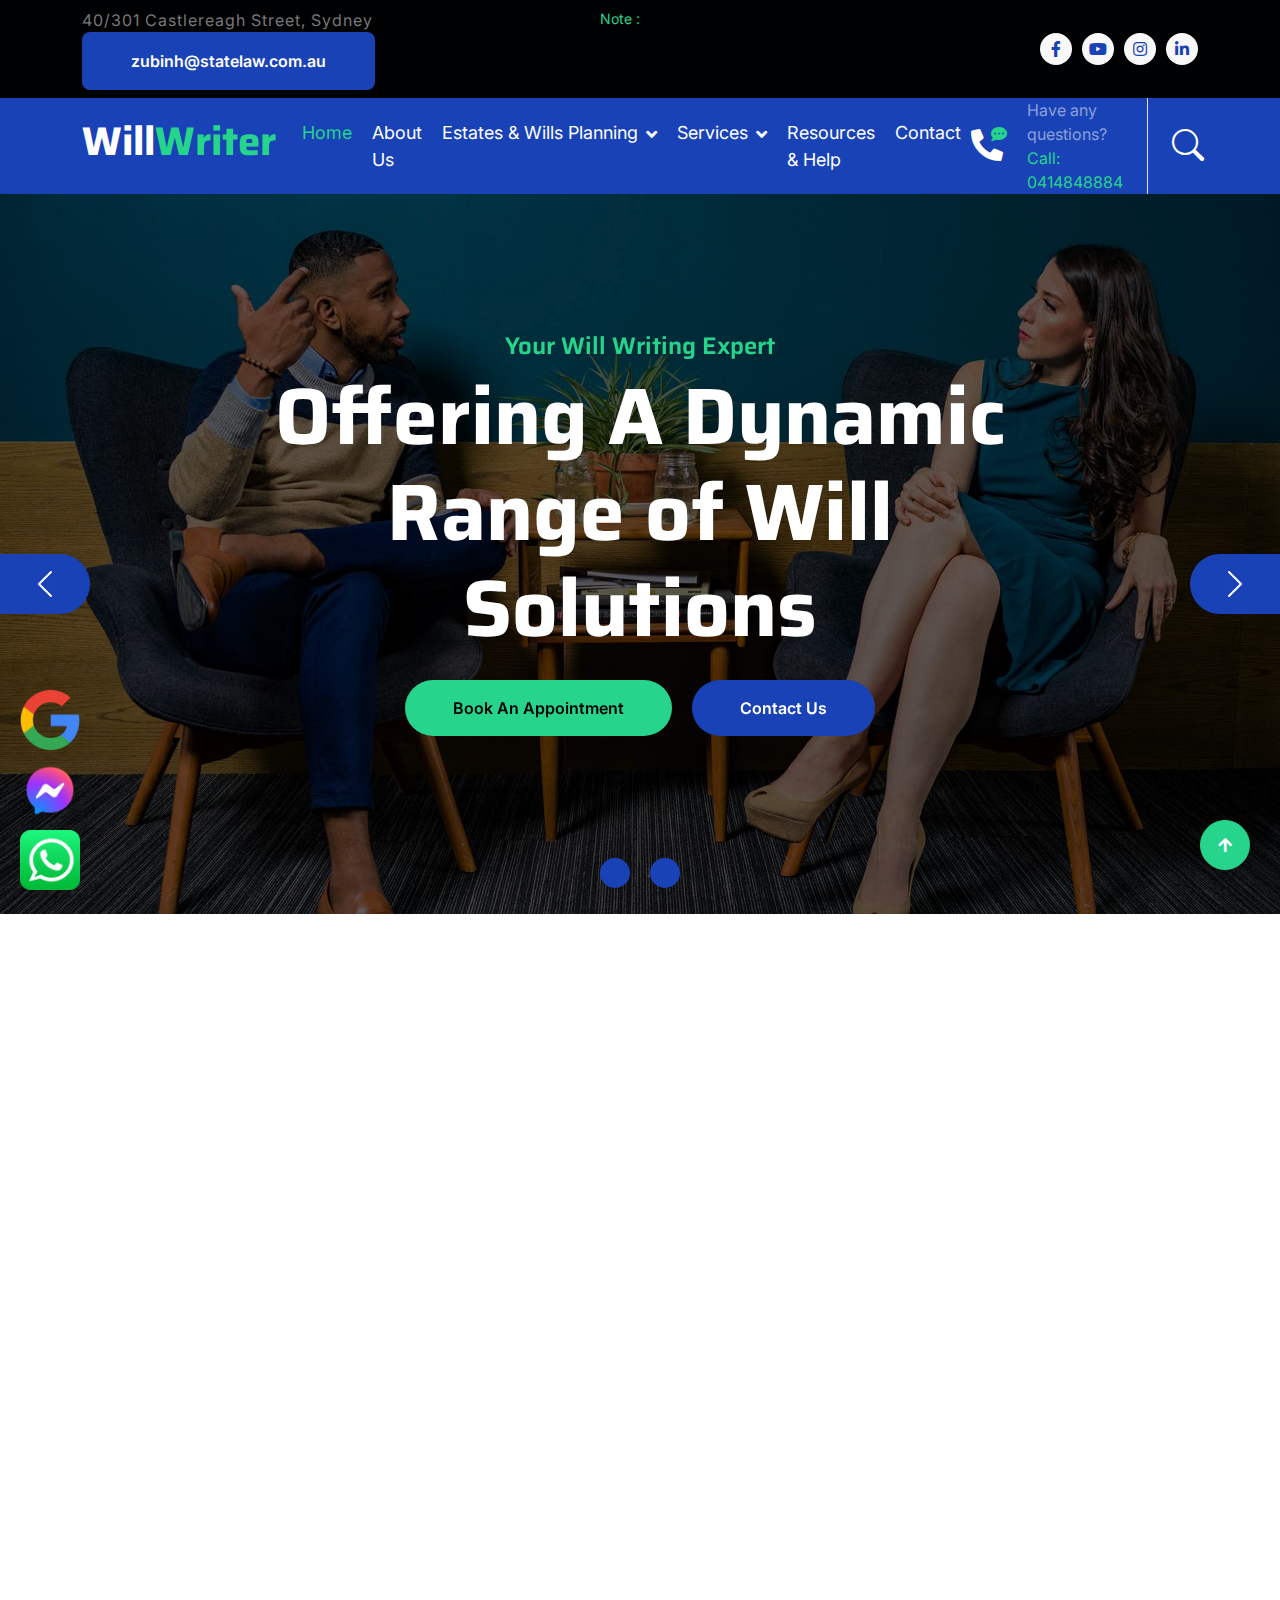
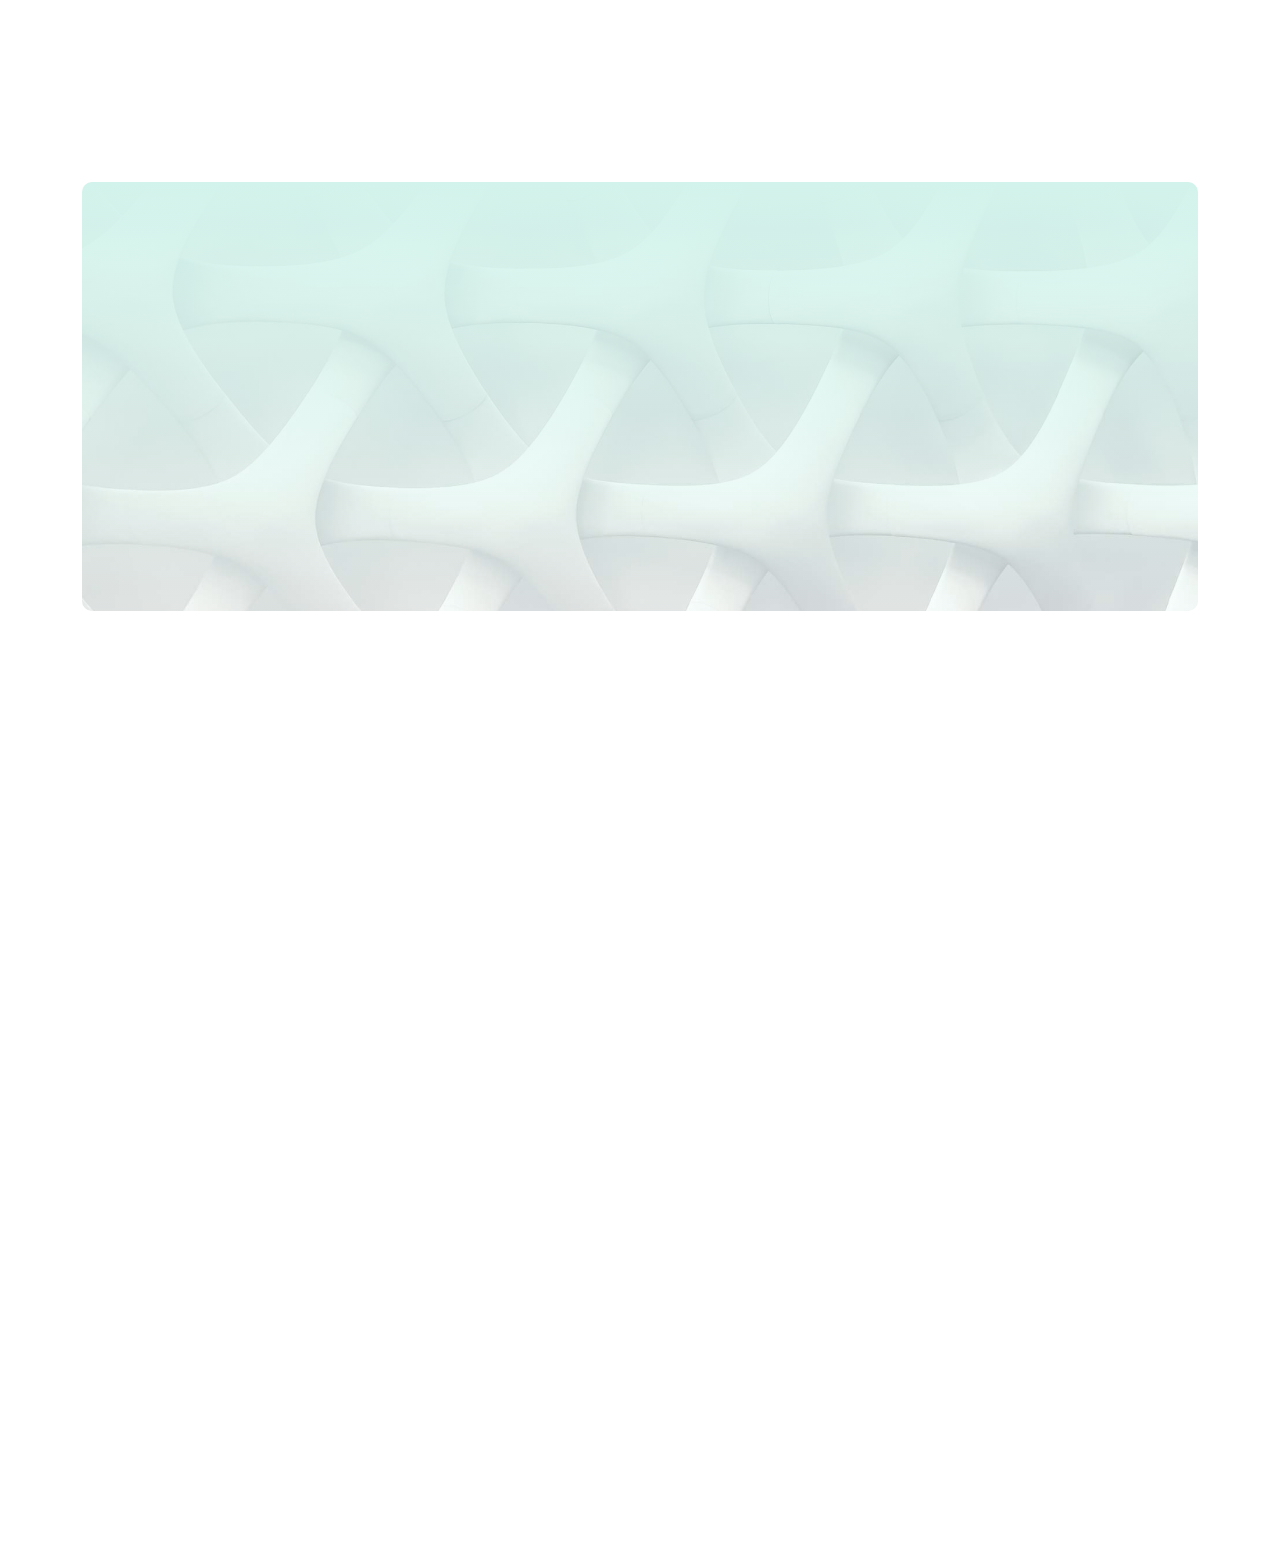
<file: index.html>
<!DOCTYPE html>
<html lang="en">

    <head>
        <meta charset="utf-8">
        <title>Will Writer Au</title>
        <meta content="width=device-width, initial-scale=1.0" name="viewport">
        <meta content="" name="keywords">
        <meta content="" name="description">

        <!-- Google Web Fonts -->
        <link rel="preconnect" href="https://fonts.googleapis.com">
        <link rel="preconnect" href="https://fonts.gstatic.com" crossorigin>
        <link href="https://fonts.googleapis.com/css2?family=Inter:wght@400;500;600&family=Saira:wght@500;600;700&display=swap" rel="stylesheet"> 

        <!-- Icon Font Stylesheet -->
        <link href="https://cdnjs.cloudflare.com/ajax/libs/font-awesome/5.10.0/css/all.min.css" rel="stylesheet">
        <link href="https://cdn.jsdelivr.net/npm/bootstrap-icons@1.4.1/font/bootstrap-icons.css" rel="stylesheet">

        <!-- Libraries Stylesheet -->
        <link href="lib/animate/animate.min.css" rel="stylesheet">
        <link href="lib/owlcarousel/assets/owl.carousel.min.css" rel="stylesheet">

        <!-- Customized Bootstrap Stylesheet -->
        <link href="css/bootstrap.min.css" rel="stylesheet">

        <!-- Template Stylesheet -->
        <link href="css/style.css" rel="stylesheet">

        <script src="https://accounts.google.com/gsi/client" async defer></script>

    </head>

    <body>
        <!-- Spinner Start -->
        <div id="spinner" class="show position-fixed translate-middle w-100 vh-100 top-50 start-50 d-flex align-items-center justify-content-center">
            <div class="spinner-grow text-primary" role="status"></div>
        </div>
        <!-- Spinner End -->

        <!-- Topbar Start -->
        <div class="container-fluid bg-dark py-2 d-none d-md-flex">
            <div class="container">
                <div class="d-flex justify-content-between topbar">
                    <div class="top-info">
                        <a href="https://www.google.com/maps/search/?api=1&query=40/301+Castlereagh+Street,+Sydney" target="_blank" style="text-decoration: none; color: inherit;">40/301 Castlereagh Street, Sydney</a>


                        <button class="btn bg-primary text-white py-3 px-5" type="button" onclick="window.location.href='mailto:zubin@statelaw.com.au?subject=Message%20Quote&body=Hi,%20I%20would%20like%20to%20request%20a%20quote.'">zubinh@statelaw.com.au</button>


                    </div>
                    <div id="note" class="text-secondary d-none d-xl-flex"><small>Note : </small></div>
                    <div class="top-link">

                        <a href="https://m.facebook.com/profile.php?id=100049532862975&_rdr" class="bg-light nav-fill btn btn-sm-square rounded-circle"><i class="fab fa-facebook-f text-primary"></i></a>
                        <a href="https://www.youtube.com/channel/UC0INbrhi3mpN6IZcA67NjZA" class="bg-light nav-fill btn btn-sm-square rounded-circle"><i class="fab fa-youtube text-primary"></i></a>
                        <a href="" class="bg-light nav-fill btn btn-sm-square rounded-circle"><i class="fab fa-instagram text-primary"></i></a>
                        <a href="https://au.linkedin.com/company/state-lawyers" class="bg-light nav-fill btn btn-sm-square rounded-circle me-0"><i class="fab fa-linkedin-in text-primary"></i></a>

                       
                        
                    </div>
                </div>
            </div>
        </div>
        <!-- Topbar End -->

        <!-- Navbar Start -->
        <div class="container-fluid bg-primary">
            <div class="container">
                <nav class="navbar navbar-dark navbar-expand-lg py-0">
                    <a href="index.html" class="navbar-brand">
                        <h1 class="text-white fw-bold d-block">Will<span class="text-secondary">Writer</span> </h1>
                    </a>
                    <button type="button" class="navbar-toggler me-0" data-bs-toggle="collapse" data-bs-target="#navbarCollapse">
                        <span class="navbar-toggler-icon"></span>
                    </button>
                    <div class="collapse navbar-collapse bg-transparent" id="navbarCollapse">
                        <div class="navbar-nav ms-auto mx-xl-auto p-0">
                            <a href="index.html" class="nav-item nav-link active text-secondary">Home</a>
                            <a href="about.html" class="nav-item nav-link">About Us</a>
                            <div class="nav-item dropdown">
                                <a href="#" class="nav-link dropdown-toggle" data-bs-toggle="dropdown">Estates & Wills Planning</a>
                                <div class="dropdown-menu rounded">
                                    <a href="form.html" class="dropdown-item">Last Will & Testament</a>
                                    <a href="process.html" class="dropdown-item">How it Works</a>
                                </div>
                            </div>
                            <div class="nav-item dropdown">
                                <a href="#" class="nav-link dropdown-toggle" data-bs-toggle="dropdown">Services</a>
                            </div>
                            <a href="project.html" class="nav-item nav-link">Resources & Help</a>
                            <a href="contact.html" class="nav-item nav-link">Contact</a>
                        </div>
                    </div>
                    <div class="d-none d-xl-flex flex-shirink-0">
                        <div id="phone-tada" class="d-flex align-items-center justify-content-center me-4">
                            <a href="https://api.whatsapp.com/send/?phone=61414848884" class="position-relative animated tada infinite">
                                <i class="fa fa-phone-alt text-white fa-2x"></i>
                                <div class="position-absolute" style="top: -7px; left: 20px;">
                                    <span><i class="fa fa-comment-dots text-secondary"></i></span>
                                </div>
                            </a>
                        </div>
                        <div class="d-flex flex-column pe-4 border-end">
                            <span class="text-white-50">Have any questions?</span>
                            <span class="text-secondary">Call: 0414848884</span>
                        </div>
                        <div class="d-flex align-items-center justify-content-center ms-4 ">
                            <a href="https://api.whatsapp.com/send/?phone=61414848884"><i class="bi bi-search text-white fa-2x"></i> </a>
                        </div>
                    </div>
                </nav>
            </div>
        </div>
        <!-- Navbar End -->

        <!-- Carousel Start -->
        <div class="container-fluid px-0">
            <div id="carouselId" class="carousel slide" data-bs-ride="carousel">
                <ol class="carousel-indicators">
                    <li data-bs-target="#carouselId" data-bs-slide-to="0" class="active" aria-current="true" aria-label="First slide"></li>
                    <li data-bs-target="#carouselId" data-bs-slide-to="1" aria-label="Second slide"></li>
                </ol>
                <div class="carousel-inner" role="listbox">
                    <div class="carousel-item active">
                        <img src="img/carousel-1.jpg" class="img-fluid" alt="First slide">
                        <div class="carousel-caption">
                            <div class="container carousel-content">
                                <h6 class="text-secondary h4 animated fadeInUp">Your Will Writing Expert</h6>
                                <h1 class="text-white display-1 mb-4 animated fadeInRight">Offering A Dynamic Range of Will Solutions</h1>
                                <p class="mb-4 text-white fs-5 animated fadeInDown"></p>
                                <a href="https://calendar.app.google/TBqQD7ZArVttk1Mw9" class="me-2" target="_blank">
                                    <button type="button" class="px-4 py-sm-3 px-sm-5 btn btn-primary rounded-pill carousel-content-btn1 animated fadeInLeft">
                                        Book An Appointment
                                    </button>
                                </a>
                                
                                <a href="contact.html" class="ms-2"><button type="button" class="px-4 py-sm-3 px-sm-5 btn btn-primary rounded-pill carousel-content-btn2 animated fadeInRight">Contact Us</button></a>
                            </div>
                        </div>
                    </div>
                    <div class="carousel-item">
                        <img src="img/carousel-2.jpg" class="img-fluid" alt="Second slide">
                        <div class="carousel-caption">
                            <div class="container carousel-content">
                                <h6 class="text-secondary h4 animated fadeInUp">Call Us Today</h6>
                                <h1 class="text-white display-1 mb-4 animated fadeInLeft">Online Wills supported by a lawyer</h1>
                                <p class="mb-4 text-white fs-5 animated fadeInDown">Every Will is reviewed by our Australian legal team to ensure your will is completed correctly for your peace of mind.</p>
                                <a href="form.html" class="me-2" target="_blank">
                                    <button type="button" class="px-4 py-sm-3 px-sm-5 btn btn-primary rounded-pill carousel-content-btn1 animated fadeInLeft">
                                        Get Started
                                    </button>
                                </a>
                                <a href="contact.html" class="ms-2"><button type="button" class="px-4 py-sm-3 px-sm-5 btn btn-primary rounded-pill carousel-content-btn2 animated fadeInRight">Contact Us</button></a>
                            </div>
                        </div>
                    </div>
                </div>
                <button class="carousel-control-prev" type="button" data-bs-target="#carouselId" data-bs-slide="prev">
                    <span class="carousel-control-prev-icon" aria-hidden="true"></span>
                    <span class="visually-hidden">Previous</span>
                </button>
                <button class="carousel-control-next" type="button" data-bs-target="#carouselId" data-bs-slide="next">
                    <span class="carousel-control-next-icon" aria-hidden="true"></span>
                    <span class="visually-hidden">Next</span>
                </button>
            </div>
        </div>
        <!-- Carousel End -->





        <!-- About Start -->
        <div class="container-fluid py-5 my-5">
            <div class="container pt-5">
                <div class="row g-5">
                    <div class="col-lg-5 col-md-6 col-sm-12 wow fadeIn" data-wow-delay=".3s">
                        <div class="h-100 position-relative">
                            <img src="img/about-1.jpg" class="img-fluid w-75 rounded" alt="" style="margin-bottom: 25%;">
                            <div class="position-absolute w-75" style="top: 25%; left: 25%;">
                                <img src="img/about-2.jpg" class="img-fluid w-100 rounded" alt="">
                            </div>
                        </div>
                    </div>
                    <div class="col-lg-7 col-md-6 col-sm-12 wow fadeIn" data-wow-delay=".5s">
                        <h5 class="text-primary">About Us</h5>
                        <h1 class="mb-4">Lorem Ipsum</h1>
                        <p>WillWriter is a new platform designed to help everyday Australians prepare their will. With over 50% of Australians not having a will, it can lead to significant disruption and increased costs. 
                            Our team is dedicated to making the will writing experience as easy and affordable as possible. 
                            We have made sure every aspect has been thought of so that when it comes time to distribute the estate it is as easy as possible.
                            A will can specify your wishes in the event of your death, including guardians for your children, what happens to your possessions, and who should manage your affairs.
                            Each will is securely kept and reviewed by an Australian Lawyer to ensure compliance and quality.</p>
                        <a href="" class="btn btn-secondary rounded-pill px-5 py-3 text-white">More Details</a>
                    </div>
                </div>
            </div>
        </div>
        <!-- About End -->


        


        


       


        

        


        <!-- Contact Start -->
        <div class="container-fluid py-5 mb-5">
            <div class="container">
                <div class="text-center mx-auto pb-5 wow fadeIn" data-wow-delay=".3s" style="max-width: 600px;">
                    <h5 class="text-primary">Get In Touch</h5>
                    <h1 class="mb-3">Contact Us</h1>
                    <p class="mb-2">We are available to help you with any questions you may have<a href="https://htmlcodex.com/contact-form"></a>.</p>
                </div>
                <div class="contact-detail position-relative p-5">
                    <div class="row g-5 mb-5 justify-content-center">
                        <div class="col-xl-4 col-lg-6 wow fadeIn" data-wow-delay=".3s">
                            <div class="d-flex bg-light p-3 rounded">
                                <div class="flex-shrink-0 btn-square bg-secondary rounded-circle" style="width: 64px; height: 64px;">
                                    <i class="fas fa-map-marker-alt text-white"></i>
                                </div>
                                <div class="ms-3">
                                    <h4 class="text-primary">Address</h4>
                                    <a href="https://goo.gl/maps/Zd4BCynmTb98ivUJ6" target="_blank" class="h5">40/301 Castlereagh Street, Sydney</a>
                                </div>
                            </div>
                        </div>
                        <div class="col-xl-4 col-lg-6 wow fadeIn" data-wow-delay=".5s">
                            <div class="d-flex bg-light p-3 rounded">
                                <div class="flex-shrink-0 btn-square bg-secondary rounded-circle" style="width: 64px; height: 64px;">
                                    <i class="fa fa-phone text-white"></i>
                                </div>
                                <div class="ms-3">
                                    <h4 class="text-primary">Call Us</h4>
                                    <a class="h5" href="tel:+0123456789" target="_blank">0414848884</a>
                                </div>
                            </div>
                        </div>
                        <div class="col-xl-4 col-lg-6 wow fadeIn" data-wow-delay=".7s">
                            <div class="d-flex bg-light p-3 rounded">
                                <div class="flex-shrink-0 btn-square bg-secondary rounded-circle" style="width: 64px; height: 64px;">
                                    <i class="fa fa-envelope text-white"></i>
                                </div>
                                <div class="ms-3">
                                    <h4 class="text-primary">Email Us</h4>
                                    <a class="h5" href="mailto:info@example.com" target="_blank">zubinh@statelaw.com.au</a>
                                </div>
                            </div>
                        </div>
                    </div>
                    <div class="row g-5">
                        <div class="col-lg-6 wow fadeIn" data-wow-delay=".3s">
                            <div class="p-5 h-100 rounded contact-map">
                                <iframe class="rounded w-100 h-100" src="https://maps.google.com/maps?width=600&amp;height=400&amp;hl=en&amp;q=40/301 Castlereagh Street, Sydney&amp;t=&amp;z=14&amp;ie=UTF8&amp;iwloc=B&amp;output=embed" style="border:0;" allowfullscreen="" loading="lazy" referrerpolicy="no-referrer-when-downgrade"></iframe>
                            </div>
                        </div>
                        <div class="col-lg-6 wow fadeIn" data-wow-delay=".5s">
                            <div class="p-5 rounded contact-form">
                                <div class="mb-4">
                                    <input type="text" class="form-control border-0 py-3" placeholder="Your Name">
                                </div>
                                <div class="mb-4">
                                    <input type="email" class="form-control border-0 py-3" placeholder="Your Email">
                                </div>
                                <div class="mb-4">
                                    <input type="text" class="form-control border-0 py-3" placeholder="Project">
                                </div>
                                <div class="mb-4">
                                    <textarea class="w-100 form-control border-0 py-3" rows="6" cols="10" placeholder="Message"></textarea>
                                </div>
                                <div class="text-start">
                                    <button class="btn bg-primary text-white py-3 px-5" type="button">Send Message</button>
                                </div>
                            </div>
                        </div>
                    </div>
                </div>
            </div> 
        </div>
        <!-- Contact End -->


        <!-- Footer Start -->
         <div class="container-fluid footer bg-dark wow fadeIn" data-wow-delay=".3s">
            <div class="container pt-5 pb-4">
                <div class="row g-5">
                    <div class="col-lg-3 col-md-6">
                        <a href="index.html">
                            <h1 class="text-white fw-bold d-block">State<span class="text-secondary">Law</span> </h1>
                        </a>
                        <p class="mt-4 text-light">Lorem ipsum dolor sit amet consectetur adipisicing elit. Soluta facere delectus qui placeat inventore consectetur repellendus optio debitis.</p>
                        <div class="d-flex hightech-link">
                            <a href="" class="btn-light nav-fill btn btn-square rounded-circle me-2"><i class="fab fa-facebook-f text-primary"></i></a>
                            <a href="" class="btn-light nav-fill btn btn-square rounded-circle me-2"><i class="fab fa-twitter text-primary"></i></a>
                            <a href="" class="btn-light nav-fill btn btn-square rounded-circle me-2"><i class="fab fa-instagram text-primary"></i></a>
                            <a href="" class="btn-light nav-fill btn btn-square rounded-circle me-0"><i class="fab fa-linkedin-in text-primary"></i></a>
                        </div>
                    </div>
                    <div class="col-lg-3 col-md-6">
                        <a href="#" class="h3 text-secondary">Short Link</a>
                        <div class="mt-4 d-flex flex-column short-link">
                            <a href="" class="mb-2 text-white"><i class="fas fa-angle-right text-secondary me-2"></i>About us</a>
                            <a href="" class="mb-2 text-white"><i class="fas fa-angle-right text-secondary me-2"></i>Contact us</a>
                            <a href="" class="mb-2 text-white"><i class="fas fa-angle-right text-secondary me-2"></i>Our Services</a>
                            <a href="" class="mb-2 text-white"><i class="fas fa-angle-right text-secondary me-2"></i>Our Projects</a>
                            <a href="" class="mb-2 text-white"><i class="fas fa-angle-right text-secondary me-2"></i>Latest Blog</a>
                        </div>
                    </div>
                    <div class="col-lg-3 col-md-6">
                        <a href="#" class="h3 text-secondary">Help Link</a>
                        <div class="mt-4 d-flex flex-column help-link">
                            <a href="" class="mb-2 text-white"><i class="fas fa-angle-right text-secondary me-2"></i>Terms Of use</a>
                            <a href="" class="mb-2 text-white"><i class="fas fa-angle-right text-secondary me-2"></i>Privacy Policy</a>
                            <a href="" class="mb-2 text-white"><i class="fas fa-angle-right text-secondary me-2"></i>Helps</a>
                            <a href="" class="mb-2 text-white"><i class="fas fa-angle-right text-secondary me-2"></i>FQAs</a>
                            <a href="" class="mb-2 text-white"><i class="fas fa-angle-right text-secondary me-2"></i>Contact</a>
                        </div>
                    </div>
                    <div class="col-lg-3 col-md-6">
                        <a href="#" class="h3 text-secondary">Contact Us</a>
                        <div class="text-white mt-4 d-flex flex-column contact-link">
                            <a href="#" class="pb-3 text-light border-bottom border-primary"><i class="fas fa-map-marker-alt text-secondary me-2"></i> 40/301 Castlereagh Street, Sydney</a>
                            <a href="#" class="py-3 text-light border-bottom border-primary"><i class="fas fa-phone-alt text-secondary me-2"></i>+61400258210</a>
                            <a href="#" class="py-3 text-light border-bottom border-primary"><i class="fas fa-envelope text-secondary me-2"></i> zubin@statelaw.com.au</a>
                        </div>
                    </div>
                </div>
                <hr class="text-light mt-5 mb-4">
                <div class="row">
                    <div class="col-md-6 text-center text-md-start">
                        <span class="text-light"><a href="#" class="text-secondary"><i class="fas fa-copyright text-secondary me-2"></i>StateLaw 2023</a>, All right reserved.</span>
                    </div>
                    <div class="col-md-6 text-center text-md-end">
                        <!--/*** This template is free as long as you keep the footer author’s credit link/attribution link/backlink. If you'd like to use the template without the footer author’s credit link/attribution link/backlink, you can purchase the Credit Removal License from "https://htmlcodex.com/credit-removal". Thank you for your support. ***/-->
                        <span class="text-light">Designed By<a href="https://htmlcodex.com" class="text-secondary"> M_Nayim</a> Distributed By <a href="https://themewagon.com">StateLaw</a></span>
                    </div>
                </div>
            </div>
        </div>
        <!-- Footer End -->


        <!-- Back to Top -->
        <a href="#" class="btn btn-secondary btn-square rounded-circle back-to-top"><i class="fa fa-arrow-up text-white"></i></a>

        
        <!-- JavaScript Libraries -->
        <script src="https://ajax.googleapis.com/ajax/libs/jquery/3.6.4/jquery.min.js"></script>
        <script src="https://cdn.jsdelivr.net/npm/bootstrap@5.0.0/dist/js/bootstrap.bundle.min.js"></script>
        <script src="lib/wow/wow.min.js"></script>
        <script src="lib/easing/easing.min.js"></script>
        <script src="lib/waypoints/waypoints.min.js"></script>
        <script src="lib/owlcarousel/owl.carousel.min.js"></script>

        <!-- Template Javascript -->
        <script src="js/main.js"></script>



        <!-- Start of LiveChat (www.livechat.com) code -->
<script>
    window.__lc = window.__lc || {};
    window.__lc.license = 17320260;
    ;(function(n,t,c){function i(n){return e._h?e._h.apply(null,n):e._q.push(n)}var e={_q:[],_h:null,_v:"2.0",on:function(){i(["on",c.call(arguments)])},once:function(){i(["once",c.call(arguments)])},off:function(){i(["off",c.call(arguments)])},get:function(){if(!e._h)throw new Error("[LiveChatWidget] You can't use getters before load.");return i(["get",c.call(arguments)])},call:function(){i(["call",c.call(arguments)])},init:function(){var n=t.createElement("script");n.async=!0,n.type="text/javascript",n.src="https://cdn.livechatinc.com/tracking.js",t.head.appendChild(n)}};!n.__lc.asyncInit&&e.init(),n.LiveChatWidget=n.LiveChatWidget||e}(window,document,[].slice))
</script>
<noscript><a href="https://www.livechat.com/chat-with/17320260/" rel="nofollow">Chat with us</a>, powered by <a href="https://www.livechat.com/?welcome" rel="noopener nofollow" target="_blank">LiveChat</a></noscript>
<!-- End of LiveChat code -->

<!-- WhatsApp Chat Icon -->
<a href="https://api.whatsapp.com/send/?phone=61414848884" target="_blank" style="position: fixed; bottom: 10px; left: 20px;">
    <img src="img/whatsapp_icon.png" alt="WhatsApp Chat" style="width: 60px; height: 60px;">
</a>

<!-- Messenger Chat Icon -->
<a href="https://m.facebook.com/messages/thread/642707782416735/?force_thread_view=0&entrypoint=profile_message_button&paipv=0&eav=AfZIwFwIUvRvmmJQs8gHVdvaIVWMSoy4T-6_ZCOgkxtZODIvvmWW6CVMuOLHTHEEBOA" target="_blank" style="position: fixed; bottom: 80px; left: 20px;">
    <img src="img/messenger-icon.png" alt="Messenger Chat" style="width: 60px; height: 60px;">
</a>


<!-- Slack Chat Icon -->
<a href="https://accounts.google.com/v3/signin/identifier?continue=https%3A%2F%2Fwww.google.com%3Fhl%3Den-GB&ec=GAlA8wE&hl=en-GB&flowName=GlifWebSignIn&flowEntry=AddSession&dsh=S201675710%3A1714029612965961&theme=mn&ddm=0" target="_blank" style="position: fixed; bottom: 150px; left: 20px;">
    <img src="img/google-icon.png" alt="Google Chat" style="width: 60px; height: 60px;">
</a>


    </body>

</html>
</file>
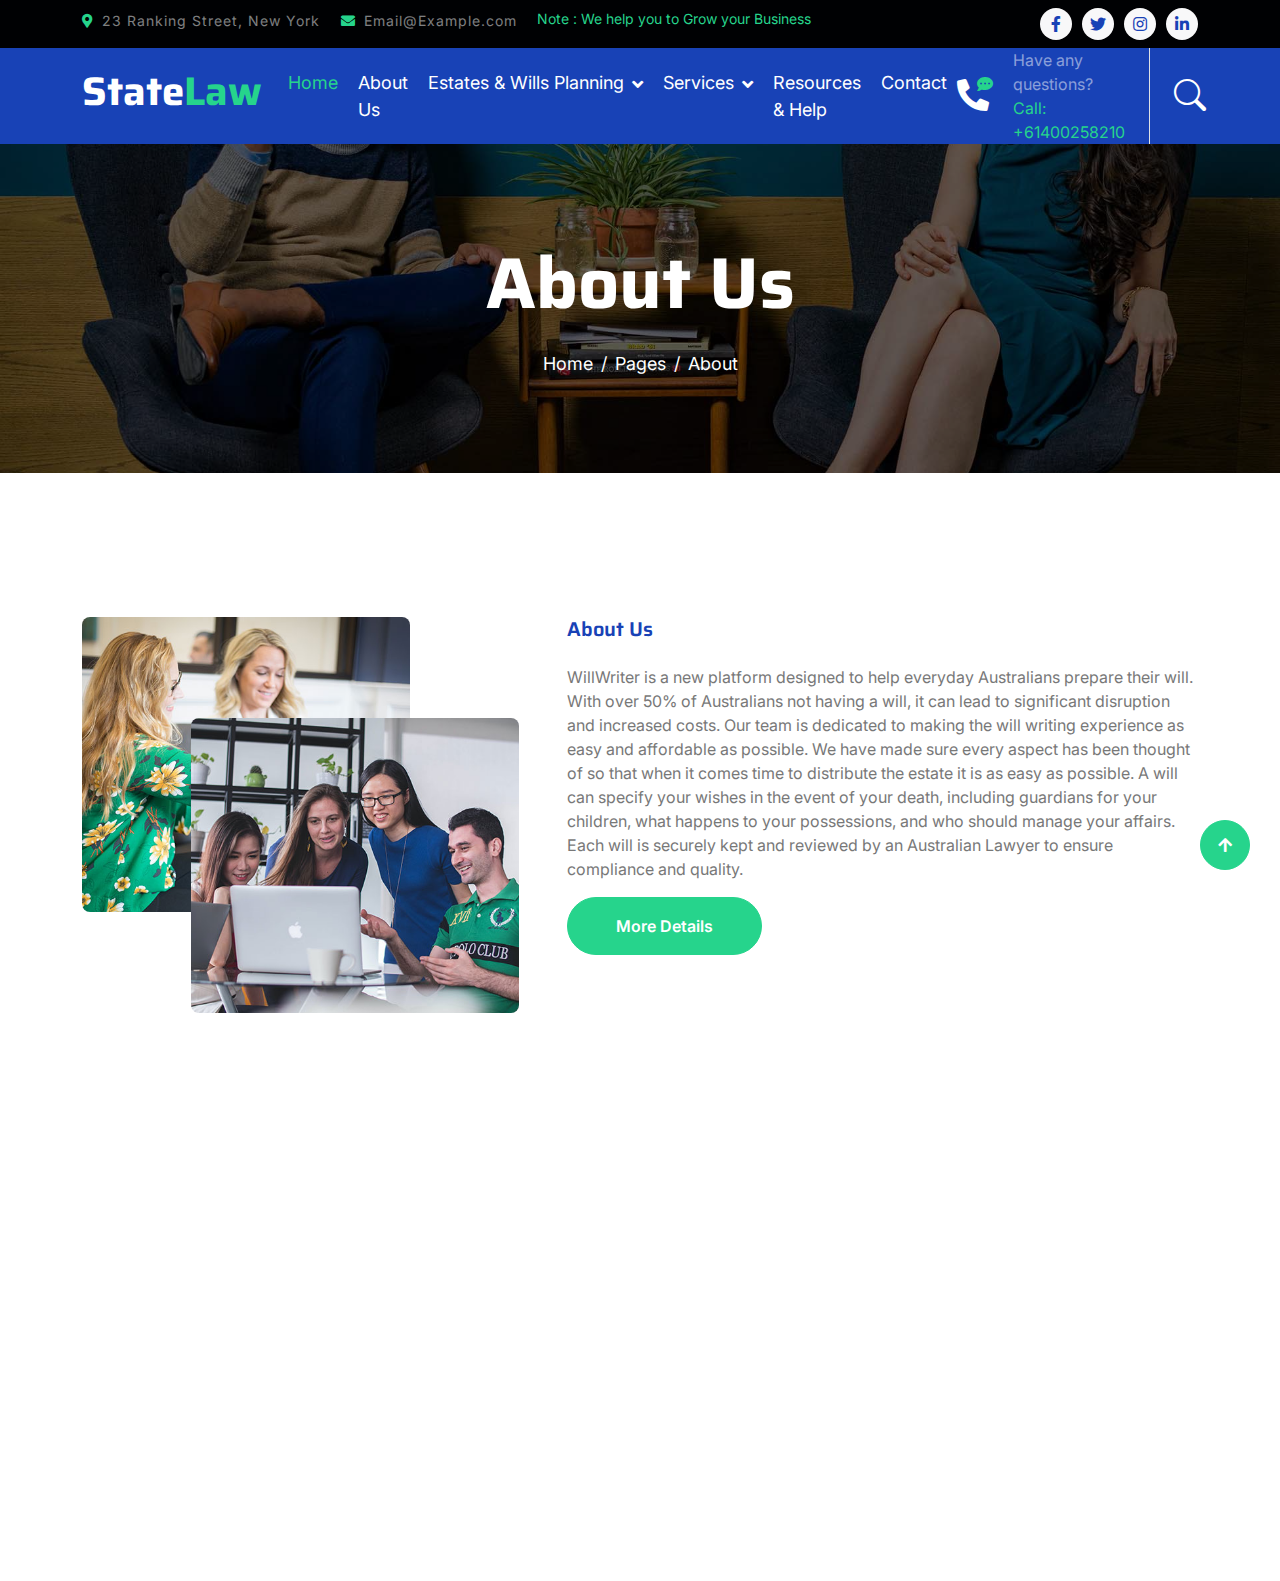
<file: about.html>
<!DOCTYPE html>
<html lang="en">

    <head>
        <meta charset="utf-8">
        <title>HighTech - IT Solutions Website Template</title>
        <meta content="width=device-width, initial-scale=1.0" name="viewport">
        <meta content="" name="keywords">
        <meta content="" name="description">

        <!-- Google Web Fonts -->
        <link rel="preconnect" href="https://fonts.googleapis.com">
        <link rel="preconnect" href="https://fonts.gstatic.com" crossorigin>
        <link href="https://fonts.googleapis.com/css2?family=Inter:wght@400;500;600&family=Saira:wght@500;600;700&display=swap" rel="stylesheet"> 

        <!-- Icon Font Stylesheet -->
        <link href="https://cdnjs.cloudflare.com/ajax/libs/font-awesome/5.10.0/css/all.min.css" rel="stylesheet">
        <link href="https://cdn.jsdelivr.net/npm/bootstrap-icons@1.4.1/font/bootstrap-icons.css" rel="stylesheet">

        <!-- Libraries Stylesheet -->
        <link href="lib/animate/animate.min.css" rel="stylesheet">
        <link href="lib/owlcarousel/assets/owl.carousel.min.css" rel="stylesheet">

        <!-- Customized Bootstrap Stylesheet -->
        <link href="css/bootstrap.min.css" rel="stylesheet">

        <!-- Template Stylesheet -->
        <link href="css/style.css" rel="stylesheet">
    </head>

    <body>
        <!-- Spinner Start -->
        <div id="spinner" class="show position-fixed translate-middle w-100 vh-100 top-50 start-50 d-flex align-items-center justify-content-center">
            <div class="spinner-grow text-primary" role="status"></div>
        </div>
        <!-- Spinner End -->

        <!-- Topbar Start -->
        <div class="container-fluid bg-dark py-2 d-none d-md-flex">
            <div class="container">
                <div class="d-flex justify-content-between topbar">
                    <div class="top-info">
                        <small class="me-3 text-white-50"><a href="#"><i class="fas fa-map-marker-alt me-2 text-secondary"></i></a>23 Ranking Street, New York</small>
                        <small class="me-3 text-white-50"><a href="#"><i class="fas fa-envelope me-2 text-secondary"></i></a>Email@Example.com</small>
                    </div>
                    <div id="note" class="text-secondary d-none d-xl-flex"><small>Note : We help you to Grow your Business</small></div>
                    <div class="top-link">
                        <a href="" class="bg-light nav-fill btn btn-sm-square rounded-circle"><i class="fab fa-facebook-f text-primary"></i></a>
                        <a href="" class="bg-light nav-fill btn btn-sm-square rounded-circle"><i class="fab fa-twitter text-primary"></i></a>
                        <a href="" class="bg-light nav-fill btn btn-sm-square rounded-circle"><i class="fab fa-instagram text-primary"></i></a>
                        <a href="" class="bg-light nav-fill btn btn-sm-square rounded-circle me-0"><i class="fab fa-linkedin-in text-primary"></i></a>
                    </div>
                </div>
            </div>
        </div>
        <!-- Topbar End -->

                <!-- Navbar Start -->
                <div class="container-fluid bg-primary">
                  <div class="container">
                      <nav class="navbar navbar-dark navbar-expand-lg py-0">
                          <a href="index.html" class="navbar-brand">
                              <h1 class="text-white fw-bold d-block">State<span class="text-secondary">Law</span> </h1>
                          </a>
                          <button type="button" class="navbar-toggler me-0" data-bs-toggle="collapse" data-bs-target="#navbarCollapse">
                              <span class="navbar-toggler-icon"></span>
                          </button>
                          <div class="collapse navbar-collapse bg-transparent" id="navbarCollapse">
                              <div class="navbar-nav ms-auto mx-xl-auto p-0">
                                  <a href="index.html" class="nav-item nav-link active text-secondary">Home</a>
                                  <a href="about.html" class="nav-item nav-link">About Us</a>
                                  <div class="nav-item dropdown">
                                      <a href="#" class="nav-link dropdown-toggle" data-bs-toggle="dropdown">Estates & Wills Planning</a>
                                      <div class="dropdown-menu rounded">
                                          <a href="form.html" class="dropdown-item">Last Will & Testament</a>
                                          <a href="process.html" class="dropdown-item">How it Works</a>
                                      </div>
                                  </div>
                                  <div class="nav-item dropdown">
                                      <a href="#" class="nav-link dropdown-toggle" data-bs-toggle="dropdown">Services</a>
                                      <div class="dropdown-menu rounded">
                                          <a href="form.html" class="dropdown-item">WillForm</a>
                                      </div>
                                  </div>
                                  <a href="project.html" class="nav-item nav-link">Resources & Help</a>
                                  <a href="contact.html" class="nav-item nav-link">Contact</a>
                              </div>
                          </div>
                          <div class="d-none d-xl-flex flex-shirink-0">
                              <div id="phone-tada" class="d-flex align-items-center justify-content-center me-4">
                                  <a href="" class="position-relative animated tada infinite">
                                      <i class="fa fa-phone-alt text-white fa-2x"></i>
                                      <div class="position-absolute" style="top: -7px; left: 20px;">
                                          <span><i class="fa fa-comment-dots text-secondary"></i></span>
                                      </div>
                                  </a>
                              </div>
                              <div class="d-flex flex-column pe-4 border-end">
                                  <span class="text-white-50">Have any questions?</span>
                                  <span class="text-secondary">Call: +61400258210</span>
                              </div>
                              <div class="d-flex align-items-center justify-content-center ms-4 ">
                                  <a href="#"><i class="bi bi-search text-white fa-2x"></i> </a>
                              </div>
                          </div>
                      </nav>
                  </div>
              </div>
        
        <!-- Page Header Start -->
        <div class="container-fluid page-header py-5">
            <div class="container text-center py-5">
                <h1 class="display-2 text-white mb-4 animated slideInDown">About Us</h1>
                <nav aria-label="breadcrumb animated slideInDown">
                    <ol class="breadcrumb justify-content-center mb-0">
                        <li class="breadcrumb-item"><a href="#">Home</a></li>
                        <li class="breadcrumb-item"><a href="#">Pages</a></li>
                        <li class="breadcrumb-item" aria-current="page">About</li>
                    </ol>
                </nav>
            </div>
        </div>
        <!-- Page Header End -->



        <!-- About Start -->
        <div class="container-fluid py-5 my-5">
            <div class="container py-5">
                <div class="row g-5">
                    <div class="col-lg-5 col-md-6 col-sm-12 wow fadeIn" data-wow-delay=".3s">
                        <div class="h-100 position-relative">
                            <img src="img/about-1.jpg" class="img-fluid w-75 rounded" alt="" style="margin-bottom: 25%;">
                            <div class="position-absolute w-75" style="top: 25%; left: 25%;">
                                <img src="img/about-2.jpg" class="img-fluid w-100 rounded" alt="">
                            </div>
                        </div>
                    </div>
                    <div class="col-lg-7 col-md-6 col-sm-12 wow fadeIn" data-wow-delay=".5s">
                        <h5 class="text-primary">About Us</h5>
                        <h1 class="mb-4"></h1>
                        <p>WillWriter is a new platform designed to help everyday Australians prepare their will. With over 50% of Australians not having a will, it can lead to significant disruption and increased costs. 
                            Our team is dedicated to making the will writing experience as easy and affordable as possible. 
                            We have made sure every aspect has been thought of so that when it comes time to distribute the estate it is as easy as possible.
                            A will can specify your wishes in the event of your death, including guardians for your children, what happens to your possessions, and who should manage your affairs.
                            Each will is securely kept and reviewed by an Australian Lawyer to ensure compliance and quality.</p>
                        <a href="" class="btn btn-secondary rounded-pill px-5 py-3 text-white">More Details</a>
                    </div>
                </div>
            </div>
        </div>
        <!-- About End -->


        

        <!-- Footer Start -->
         <div class="container-fluid footer bg-dark wow fadeIn" data-wow-delay=".3s">
            <div class="container pt-5 pb-4">
                <div class="row g-5">
                    <div class="col-lg-3 col-md-6">
                        <a href="index.html">
                            <h1 class="text-white fw-bold d-block">High<span class="text-secondary">Tech</span> </h1>
                        </a>
                        <p class="mt-4 text-light">Lorem ipsum dolor sit amet consectetur adipisicing elit. Soluta facere delectus qui placeat inventore consectetur repellendus optio debitis.</p>
                        <div class="d-flex hightech-link">
                            <a href="" class="btn-light nav-fill btn btn-square rounded-circle me-2"><i class="fab fa-facebook-f text-primary"></i></a>
                            <a href="" class="btn-light nav-fill btn btn-square rounded-circle me-2"><i class="fab fa-twitter text-primary"></i></a>
                            <a href="" class="btn-light nav-fill btn btn-square rounded-circle me-2"><i class="fab fa-instagram text-primary"></i></a>
                            <a href="" class="btn-light nav-fill btn btn-square rounded-circle me-0"><i class="fab fa-linkedin-in text-primary"></i></a>
                        </div>
                    </div>
                    <div class="col-lg-3 col-md-6">
                        <a href="#" class="h3 text-secondary">Short Link</a>
                        <div class="mt-4 d-flex flex-column short-link">
                            <a href="" class="mb-2 text-white"><i class="fas fa-angle-right text-secondary me-2"></i>About us</a>
                            <a href="" class="mb-2 text-white"><i class="fas fa-angle-right text-secondary me-2"></i>Contact us</a>
                            <a href="" class="mb-2 text-white"><i class="fas fa-angle-right text-secondary me-2"></i>Our Services</a>
                            <a href="" class="mb-2 text-white"><i class="fas fa-angle-right text-secondary me-2"></i>Our Projects</a>
                            <a href="" class="mb-2 text-white"><i class="fas fa-angle-right text-secondary me-2"></i>Latest Blog</a>
                        </div>
                    </div>
                    <div class="col-lg-3 col-md-6">
                        <a href="#" class="h3 text-secondary">Help Link</a>
                        <div class="mt-4 d-flex flex-column help-link">
                            <a href="" class="mb-2 text-white"><i class="fas fa-angle-right text-secondary me-2"></i>Terms Of use</a>
                            <a href="" class="mb-2 text-white"><i class="fas fa-angle-right text-secondary me-2"></i>Privacy Policy</a>
                            <a href="" class="mb-2 text-white"><i class="fas fa-angle-right text-secondary me-2"></i>Helps</a>
                            <a href="" class="mb-2 text-white"><i class="fas fa-angle-right text-secondary me-2"></i>FQAs</a>
                            <a href="" class="mb-2 text-white"><i class="fas fa-angle-right text-secondary me-2"></i>Contact</a>
                        </div>
                    </div>
                    <div class="col-lg-3 col-md-6">
                        <a href="#" class="h3 text-secondary">Contact Us</a>
                        <div class="text-white mt-4 d-flex flex-column contact-link">
                            <a href="#" class="pb-3 text-light border-bottom border-primary"><i class="fas fa-map-marker-alt text-secondary me-2"></i> 123 Street, New York, USA</a>
                            <a href="#" class="py-3 text-light border-bottom border-primary"><i class="fas fa-phone-alt text-secondary me-2"></i> +123 456 7890</a>
                            <a href="#" class="py-3 text-light border-bottom border-primary"><i class="fas fa-envelope text-secondary me-2"></i> info@exmple.con</a>
                        </div>
                    </div>
                </div>
                <hr class="text-light mt-5 mb-4">
                <div class="row">
                    <div class="col-md-6 text-center text-md-start">
                        <span class="text-light"><a href="#" class="text-secondary"><i class="fas fa-copyright text-secondary me-2"></i>Your Site Name</a>, All right reserved.</span>
                    </div>
                    <div class="col-md-6 text-center text-md-end">
                        <!--/*** This template is free as long as you keep the footer author’s credit link/attribution link/backlink. If you'd like to use the template without the footer author’s credit link/attribution link/backlink, you can purchase the Credit Removal License from "https://htmlcodex.com/credit-removal". Thank you for your support. ***/-->
                        <span class="text-light">Designed By<a href="https://htmlcodex.com" class="text-secondary">HTML Codex</a> Distributed By <a href="https://themewagon.com">ThemeWagon</a></span>
                    </div>
                </div>
            </div>
        </div>
        <!-- Footer End -->


        <!-- Back to Top -->
        <a href="#" class="btn btn-secondary btn-square rounded-circle back-to-top"><i class="fa fa-arrow-up text-white"></i></a>

        
        <!-- JavaScript Libraries -->
        <script src="https://ajax.googleapis.com/ajax/libs/jquery/3.6.4/jquery.min.js"></script>
        <script src="https://cdn.jsdelivr.net/npm/bootstrap@5.0.0/dist/js/bootstrap.bundle.min.js"></script>
        <script src="lib/wow/wow.min.js"></script>
        <script src="lib/easing/easing.min.js"></script>
        <script src="lib/waypoints/waypoints.min.js"></script>
        <script src="lib/owlcarousel/owl.carousel.min.js"></script>

        <!-- Template Javascript -->
        <script src="js/main.js"></script>
    </body>

</html>
</file>
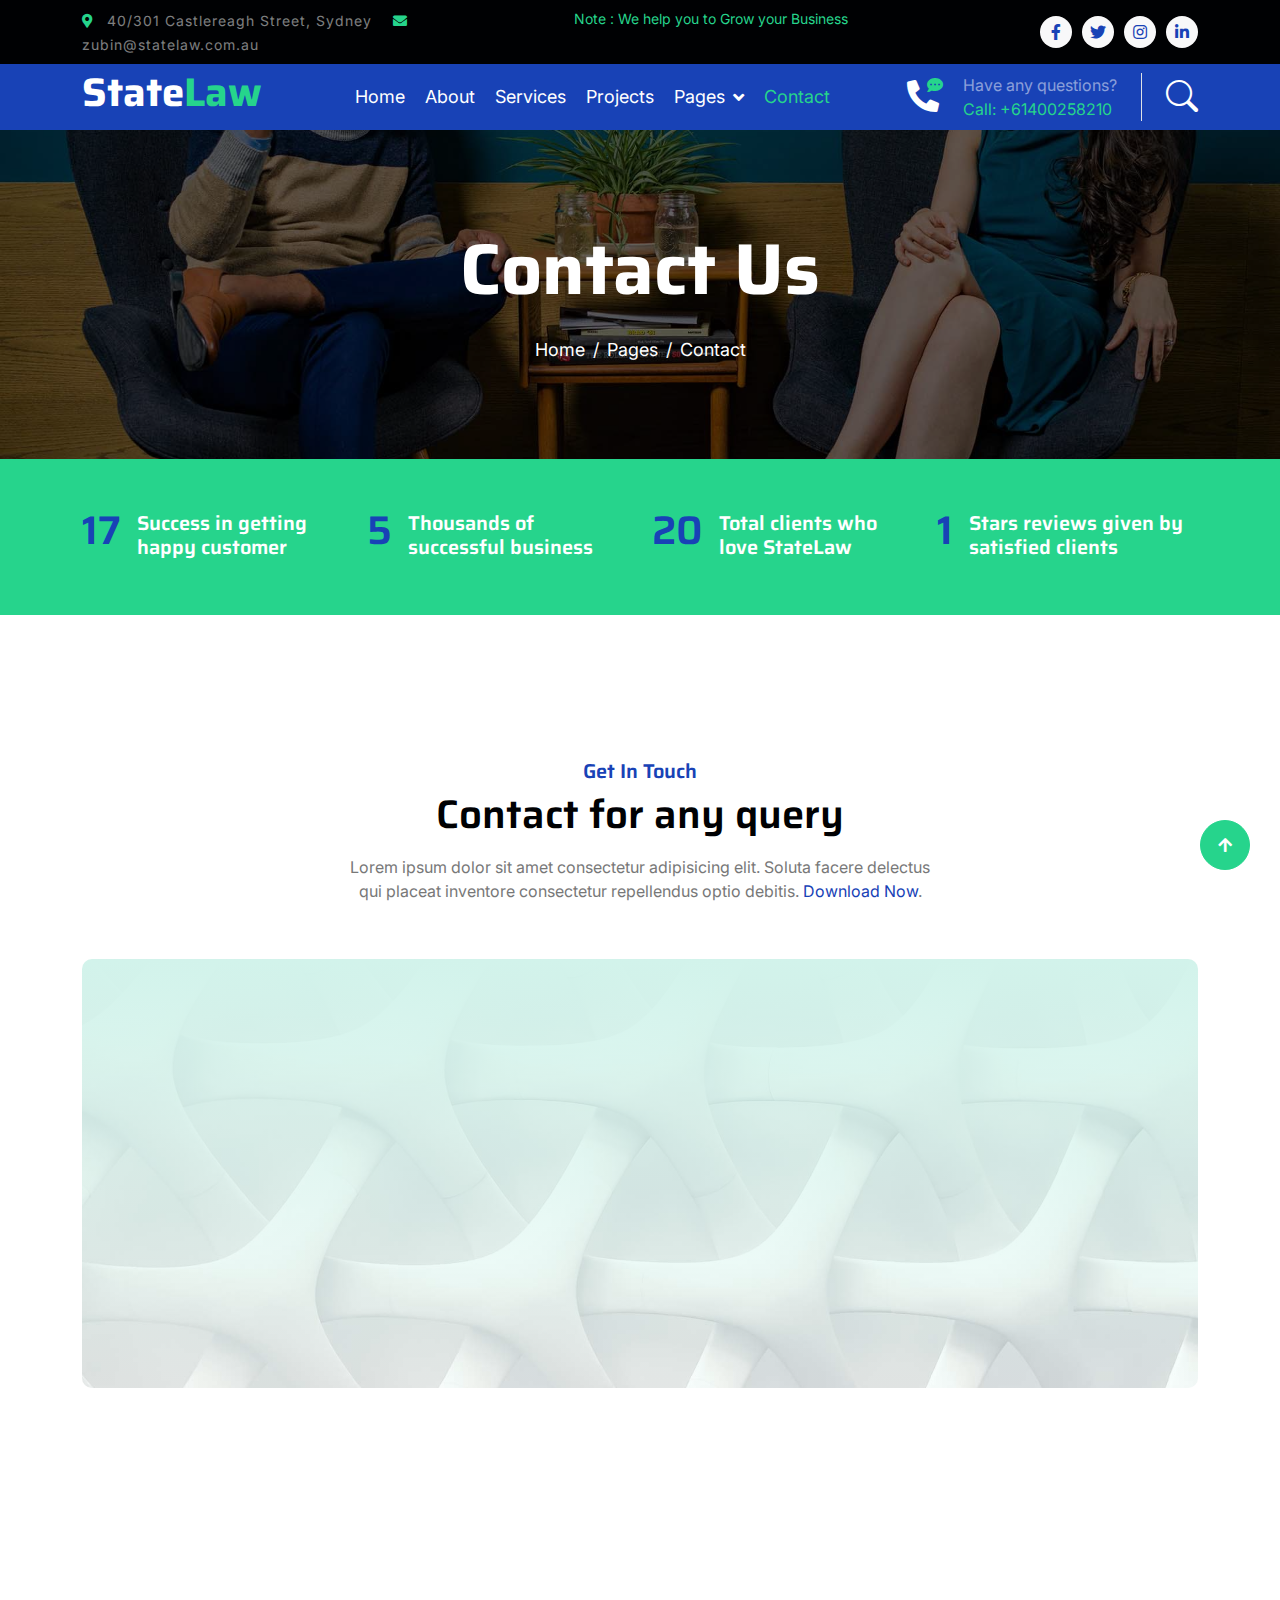
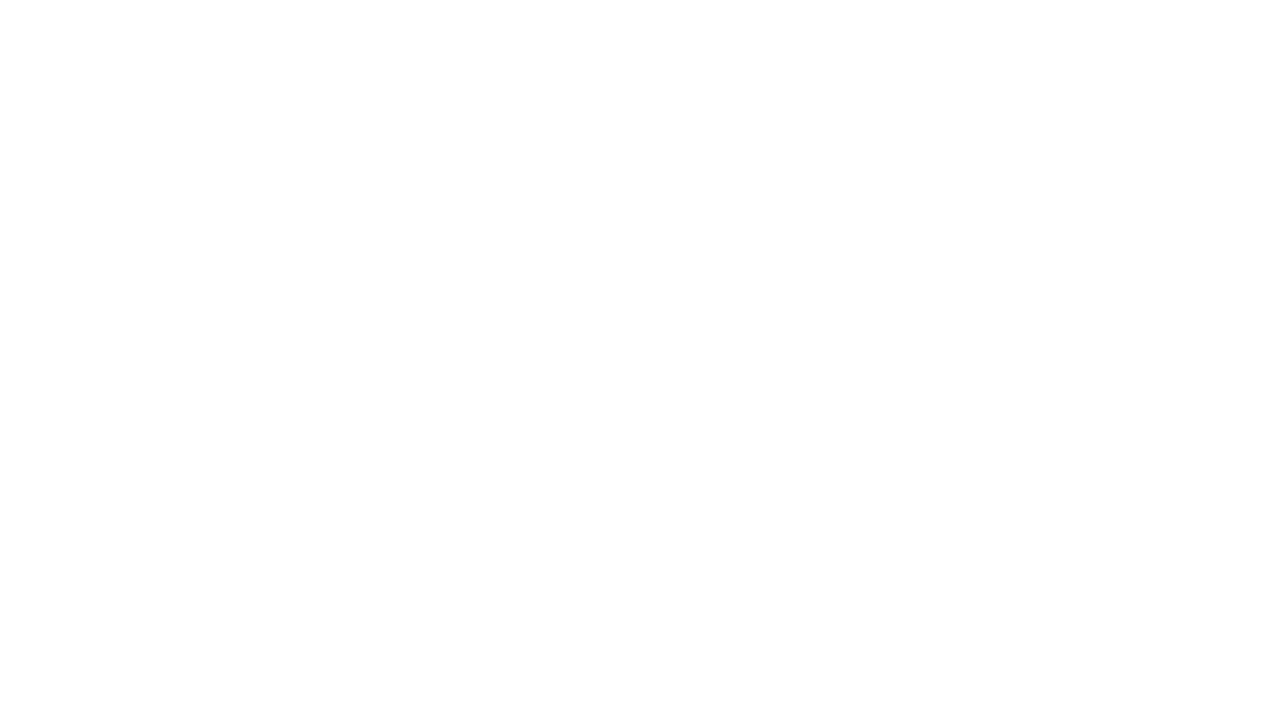
<file: contact.html>
<!DOCTYPE html>
<html lang="en">

    <head>
        <meta charset="utf-8">
        <title>Will Writer Au</title>
        <meta content="width=device-width, initial-scale=1.0" name="viewport">
        <meta content="" name="keywords">
        <meta content="" name="description">

        <!-- Google Web Fonts -->
        <link rel="preconnect" href="https://fonts.googleapis.com">
        <link rel="preconnect" href="https://fonts.gstatic.com" crossorigin>
        <link href="https://fonts.googleapis.com/css2?family=Inter:wght@400;500;600&family=Saira:wght@500;600;700&display=swap" rel="stylesheet"> 

        <!-- Icon Font Stylesheet -->
        <link href="https://cdnjs.cloudflare.com/ajax/libs/font-awesome/5.10.0/css/all.min.css" rel="stylesheet">
        <link href="https://cdn.jsdelivr.net/npm/bootstrap-icons@1.4.1/font/bootstrap-icons.css" rel="stylesheet">

        <!-- Libraries Stylesheet -->
        <link href="lib/animate/animate.min.css" rel="stylesheet">
        <link href="lib/owlcarousel/assets/owl.carousel.min.css" rel="stylesheet">

        <!-- Customized Bootstrap Stylesheet -->
        <link href="css/bootstrap.min.css" rel="stylesheet">

        <!-- Template Stylesheet -->
        <link href="css/style.css" rel="stylesheet">
    </head>

    <body>
        <!-- Spinner Start -->
        <div id="spinner" class="show position-fixed translate-middle w-100 vh-100 top-50 start-50 d-flex align-items-center justify-content-center">
            <div class="spinner-grow text-primary" role="status"></div>
        </div>
        <!-- Spinner End -->

        <!-- Topbar Start -->
        <div class="container-fluid bg-dark py-2 d-none d-md-flex">
            <div class="container">
                <div class="d-flex justify-content-between topbar">
                    <div class="top-info">
                        <small class="me-3 text-white-50"><a href="#"><i class="fas fa-map-marker-alt me-2 text-secondary"></i></a> 40/301 Castlereagh Street, Sydney</small>
                        <small class="me-3 text-white-50"><a href="#"><i class="fas fa-envelope me-2 text-secondary"></i></a>zubin@statelaw.com.au</small>
                    </div>
                    <div id="note" class="text-secondary d-none d-xl-flex"><small>Note : We help you to Grow your Business</small></div>
                    <div class="top-link">
                        <a href="" class="bg-light nav-fill btn btn-sm-square rounded-circle"><i class="fab fa-facebook-f text-primary"></i></a>
                        <a href="" class="bg-light nav-fill btn btn-sm-square rounded-circle"><i class="fab fa-twitter text-primary"></i></a>
                        <a href="" class="bg-light nav-fill btn btn-sm-square rounded-circle"><i class="fab fa-instagram text-primary"></i></a>
                        <a href="" class="bg-light nav-fill btn btn-sm-square rounded-circle me-0"><i class="fab fa-linkedin-in text-primary"></i></a>
                    </div>
                </div>
            </div>
        </div>
        <!-- Topbar End -->

        <!-- Navbar Start -->
        <div class="container-fluid bg-primary">
            <div class="container">
                <nav class="navbar navbar-dark navbar-expand-lg py-0">
                    <a href="index.html" class="navbar-brand">
                        <h1 class="text-white fw-bold d-block">State<span class="text-secondary">Law</span> </h1>
                    </a>
                    <button type="button" class="navbar-toggler me-0" data-bs-toggle="collapse" data-bs-target="#navbarCollapse">
                        <span class="navbar-toggler-icon"></span>
                    </button>
                    <div class="collapse navbar-collapse bg-transparent" id="navbarCollapse">
                        <div class="navbar-nav ms-auto mx-xl-auto p-0">
                            <a href="index.html" class="nav-item nav-link">Home</a>
                            <a href="about.html" class="nav-item nav-link">About</a>
                            <a href="service.html" class="nav-item nav-link">Services</a>
                            <a href="project.html" class="nav-item nav-link">Projects</a>
                            <div class="nav-item dropdown">
                                <a href="#" class="nav-link dropdown-toggle" data-bs-toggle="dropdown">Pages</a>
                                <div class="dropdown-menu rounded">
                                    <a href="blog.html" class="dropdown-item">Our Blog</a>
                                    <a href="team.html" class="dropdown-item">Our Team</a>
                                    <a href="testimonial.html" class="dropdown-item">Testimonial</a>
                                    <a href="404.html" class="dropdown-item">404 Page</a>
                                </div>
                            </div>
                            <a href="contact.html" class="nav-item nav-link active">Contact</a>
                        </div>
                    </div>
                    <div class="d-none d-xl-flex flex-shirink-0">
                        <div id="phone-tada" class="d-flex align-items-center justify-content-center me-4">
                            <a href="" class="position-relative animated tada infinite">
                                <i class="fa fa-phone-alt text-white fa-2x"></i>
                                <div class="position-absolute" style="top: -7px; left: 20px;">
                                    <span><i class="fa fa-comment-dots text-secondary"></i></span>
                                </div>
                            </a>
                        </div>
                        <div class="d-flex flex-column pe-4 border-end">
                            <span class="text-white-50">Have any questions?</span>
                            <span class="text-secondary">Call: +61400258210</span>
                        </div>
                        <div class="d-flex align-items-center justify-content-center ms-4 ">
                            <a href="#"><i class="bi bi-search text-white fa-2x"></i> </a>
                        </div>
                    </div>
                </nav>
            </div>
        </div>
        <!-- Navbar End -->

        
        <!-- Page Header Start -->
        <div class="container-fluid page-header py-5">
            <div class="container text-center py-5">
                <h1 class="display-2 text-white mb-4 animated slideInDown">Contact Us</h1>
                <nav aria-label="breadcrumb animated slideInDown">
                    <ol class="breadcrumb justify-content-center mb-0">
                        <li class="breadcrumb-item"><a href="#">Home</a></li>
                        <li class="breadcrumb-item"><a href="#">Pages</a></li>
                        <li class="breadcrumb-item" aria-current="page">Contact</li>
                    </ol>
                </nav>
            </div>
        </div>
        <!-- Page Header End -->


        <!-- Fact Start -->
        <div class="container-fluid bg-secondary py-5">
            <div class="container">
                <div class="row">
                    <div class="col-lg-3 wow fadeIn" data-wow-delay=".1s">
                        <div class="d-flex counter">
                            <h1 class="me-3 text-primary counter-value">99</h1>
                            <h5 class="text-white mt-1">Success in getting happy customer</h5>
                        </div>
                    </div>
                    <div class="col-lg-3 wow fadeIn" data-wow-delay=".3s">
                        <div class="d-flex counter">
                            <h1 class="me-3 text-primary counter-value">25</h1>
                            <h5 class="text-white mt-1">Thousands of successful business</h5>
                        </div>
                    </div>
                    <div class="col-lg-3 wow fadeIn" data-wow-delay=".5s">
                        <div class="d-flex counter">
                            <h1 class="me-3 text-primary counter-value">120</h1>
                            <h5 class="text-white mt-1">Total clients who love StateLaw</h5>
                        </div>
                    </div>
                    <div class="col-lg-3 wow fadeIn" data-wow-delay=".7s">
                        <div class="d-flex counter">
                            <h1 class="me-3 text-primary counter-value">5</h1>
                            <h5 class="text-white mt-1">Stars reviews given by satisfied clients</h5>
                        </div>
                    </div>
                </div>
            </div>
        </div>
        <!-- Fact End -->


        <!-- Contact Start -->
        <div class="container-fluid py-5 mt-5">
            <div class="container py-5">
                <div class="text-center mx-auto pb-5 wow fadeIn" data-wow-delay=".3s" style="max-width: 600px;">
                    <h5 class="text-primary">Get In Touch</h5>
                    <h1 class="mb-3">Contact for any query</h1>
                    <p class="mb-2">Lorem ipsum dolor sit amet consectetur adipisicing elit. Soluta facere delectus qui placeat inventore consectetur repellendus optio debitis. <a href="https://htmlcodex.com/contact-form">Download Now</a>.</p>
                </div>
                <div class="contact-detail position-relative p-5">
                    <div class="row g-5 mb-5 justify-content-center">
                        <div class="col-xl-4 col-lg-6 wow fadeIn" data-wow-delay=".3s">
                            <div class="d-flex bg-light p-3 rounded">
                                <div class="flex-shrink-0 btn-square bg-secondary rounded-circle" style="width: 64px; height: 64px;">
                                    <i class="fas fa-map-marker-alt text-white"></i>
                                </div>
                                <div class="ms-3">
                                    <h4 class="text-primary">Address</h4>
                                    <a href="https://goo.gl/maps/Zd4BCynmTb98ivUJ6" target="_blank" class="h5">40/301 Castlereagh Street, Sydney</a>
                                </div>
                            </div>
                        </div>
                        <div class="col-xl-4 col-lg-6 wow fadeIn" data-wow-delay=".5s">
                            <div class="d-flex bg-light p-3 rounded">
                                <div class="flex-shrink-0 btn-square bg-secondary rounded-circle" style="width: 64px; height: 64px;">
                                    <i class="fa fa-phone text-white"></i>
                                </div>
                                <div class="ms-3">
                                    <h4 class="text-primary">Call Us</h4>
                                    <a class="h5" href="tel:+0123456789" target="_blank">+61400258210</a>
                                </div>
                            </div>
                        </div>
                        <div class="col-xl-4 col-lg-6 wow fadeIn" data-wow-delay=".7s">
                            <div class="d-flex bg-light p-3 rounded">
                                <div class="flex-shrink-0 btn-square bg-secondary rounded-circle" style="width: 64px; height: 64px;">
                                    <i class="fa fa-envelope text-white"></i>
                                </div>
                                <div class="ms-3">
                                    <h4 class="text-primary">Email Us</h4>
                                    <a class="h5" href="mailto:info@example.com" target="_blank">zubin@statelaw.com.au</a>
                                </div>
                            </div>
                        </div>
                    </div>
                    <div class="row g-5">
                        <div class="col-lg-6 wow fadeIn" data-wow-delay=".3s">
                            <div class="p-5 h-100 rounded contact-map">
                                <iframe class="rounded w-100 h-100" src="https://maps.google.com/maps?width=600&amp;height=400&amp;hl=en&amp;q=40/301 Castlereagh Street, Sydney&amp;t=&amp;z=14&amp;ie=UTF8&amp;iwloc=B&amp;output=embed" style="border:0;" allowfullscreen="" loading="lazy" referrerpolicy="no-referrer-when-downgrade"></iframe>
                            </div>
                        </div>
                        <div class="col-lg-6 wow fadeIn" data-wow-delay=".5s">
                            <div class="p-5 rounded contact-form">
                                <div class="mb-4">
                                    <input type="text" class="form-control border-0 py-3" placeholder="Your Name">
                                </div>
                                <div class="mb-4">
                                    <input type="email" class="form-control border-0 py-3" placeholder="Your Email">
                                </div>
                                <div class="mb-4">
                                    <input type="text" class="form-control border-0 py-3" placeholder="Project">
                                </div>
                                <div class="mb-4">
                                    <textarea class="w-100 form-control border-0 py-3" rows="6" cols="10" placeholder="Message"></textarea>
                                </div>
                                <div class="text-start">
                                    <button class="btn bg-primary text-white py-3 px-5" type="button">Send Message</button>
                                </div>
                            </div>
                        </div>
                    </div>
                </div>
            </div> 
        </div>
        <!-- Contact End -->


        <!-- Footer Start -->
         <div class="container-fluid footer bg-dark wow fadeIn" data-wow-delay=".3s">
            <div class="container pt-5 pb-4">
                <div class="row g-5">
                    <div class="col-lg-3 col-md-6">
                        <a href="index.html">
                            <h1 class="text-white fw-bold d-block">State<span class="text-secondary">Law</span> </h1>
                        </a>
                        <p class="mt-4 text-light">Lorem ipsum dolor sit amet consectetur adipisicing elit. Soluta facere delectus qui placeat inventore consectetur repellendus optio debitis.</p>
                        <div class="d-flex hightech-link">
                            <a href="" class="btn-light nav-fill btn btn-square rounded-circle me-2"><i class="fab fa-facebook-f text-primary"></i></a>
                            <a href="" class="btn-light nav-fill btn btn-square rounded-circle me-2"><i class="fab fa-twitter text-primary"></i></a>
                            <a href="" class="btn-light nav-fill btn btn-square rounded-circle me-2"><i class="fab fa-instagram text-primary"></i></a>
                            <a href="" class="btn-light nav-fill btn btn-square rounded-circle me-0"><i class="fab fa-linkedin-in text-primary"></i></a>
                        </div>
                    </div>
                    <div class="col-lg-3 col-md-6">
                        <a href="#" class="h3 text-secondary">Short Link</a>
                        <div class="mt-4 d-flex flex-column short-link">
                            <a href="" class="mb-2 text-white"><i class="fas fa-angle-right text-secondary me-2"></i>About us</a>
                            <a href="" class="mb-2 text-white"><i class="fas fa-angle-right text-secondary me-2"></i>Contact us</a>
                            <a href="" class="mb-2 text-white"><i class="fas fa-angle-right text-secondary me-2"></i>Our Services</a>
                            <a href="" class="mb-2 text-white"><i class="fas fa-angle-right text-secondary me-2"></i>Our Projects</a>
                            <a href="" class="mb-2 text-white"><i class="fas fa-angle-right text-secondary me-2"></i>Latest Blog</a>
                        </div>
                    </div>
                    <div class="col-lg-3 col-md-6">
                        <a href="#" class="h3 text-secondary">Help Link</a>
                        <div class="mt-4 d-flex flex-column help-link">
                            <a href="" class="mb-2 text-white"><i class="fas fa-angle-right text-secondary me-2"></i>Terms Of use</a>
                            <a href="" class="mb-2 text-white"><i class="fas fa-angle-right text-secondary me-2"></i>Privacy Policy</a>
                            <a href="" class="mb-2 text-white"><i class="fas fa-angle-right text-secondary me-2"></i>Helps</a>
                            <a href="" class="mb-2 text-white"><i class="fas fa-angle-right text-secondary me-2"></i>FQAs</a>
                            <a href="" class="mb-2 text-white"><i class="fas fa-angle-right text-secondary me-2"></i>Contact</a>
                        </div>
                    </div>
                    <div class="col-lg-3 col-md-6">
                        <a href="#" class="h3 text-secondary">Contact Us</a>
                        <div class="text-white mt-4 d-flex flex-column contact-link">
                            <a href="#" class="pb-3 text-light border-bottom border-primary"><i class="fas fa-map-marker-alt text-secondary me-2"></i> 40/301 Castlereagh Street, Sydney</a>
                            <a href="#" class="py-3 text-light border-bottom border-primary"><i class="fas fa-phone-alt text-secondary me-2"></i> +61400258210</a>
                            <a href="#" class="py-3 text-light border-bottom border-primary"><i class="fas fa-envelope text-secondary me-2"></i> zubin@statelaw.com.au</a>
                        </div>
                    </div>
                </div>
                <hr class="text-light mt-5 mb-4">
                <div class="row">
                    <div class="col-md-6 text-center text-md-start">
                        <span class="text-light"><a href="#" class="text-secondary"><i class="fas fa-copyright text-secondary me-2"></i>StateLaw 2023</a>, All right reserved.</span>
                    </div>
                    <div class="col-md-6 text-center text-md-end">
                        <!--/*** This template is free as long as you keep the footer author’s credit link/attribution link/backlink. If you'd like to use the template without the footer author’s credit link/attribution link/backlink, you can purchase the Credit Removal License from "https://htmlcodex.com/credit-removal". Thank you for your support. ***/-->
                        <span class="text-light">Designed By<a href="https://htmlcodex.com" class="text-secondary"> M_Nayim</a> Distributed By <a href="https://themewagon.com"> StateLaw</a></span>
                    </div>
                </div>
            </div>
        </div>
        <!-- Footer End -->


        <!-- Back to Top -->
        <a href="#" class="btn btn-secondary btn-square rounded-circle back-to-top"><i class="fa fa-arrow-up text-white"></i></a>

        
        <!-- JavaScript Libraries -->
        <script src="https://ajax.googleapis.com/ajax/libs/jquery/3.6.4/jquery.min.js"></script>
        <script src="https://cdn.jsdelivr.net/npm/bootstrap@5.0.0/dist/js/bootstrap.bundle.min.js"></script>
        <script src="lib/wow/wow.min.js"></script>
        <script src="lib/easing/easing.min.js"></script>
        <script src="lib/waypoints/waypoints.min.js"></script>
        <script src="lib/owlcarousel/owl.carousel.min.js"></script>

        <!-- Template Javascript -->
        <script src="js/main.js"></script>
    </body>

</html>
</file>
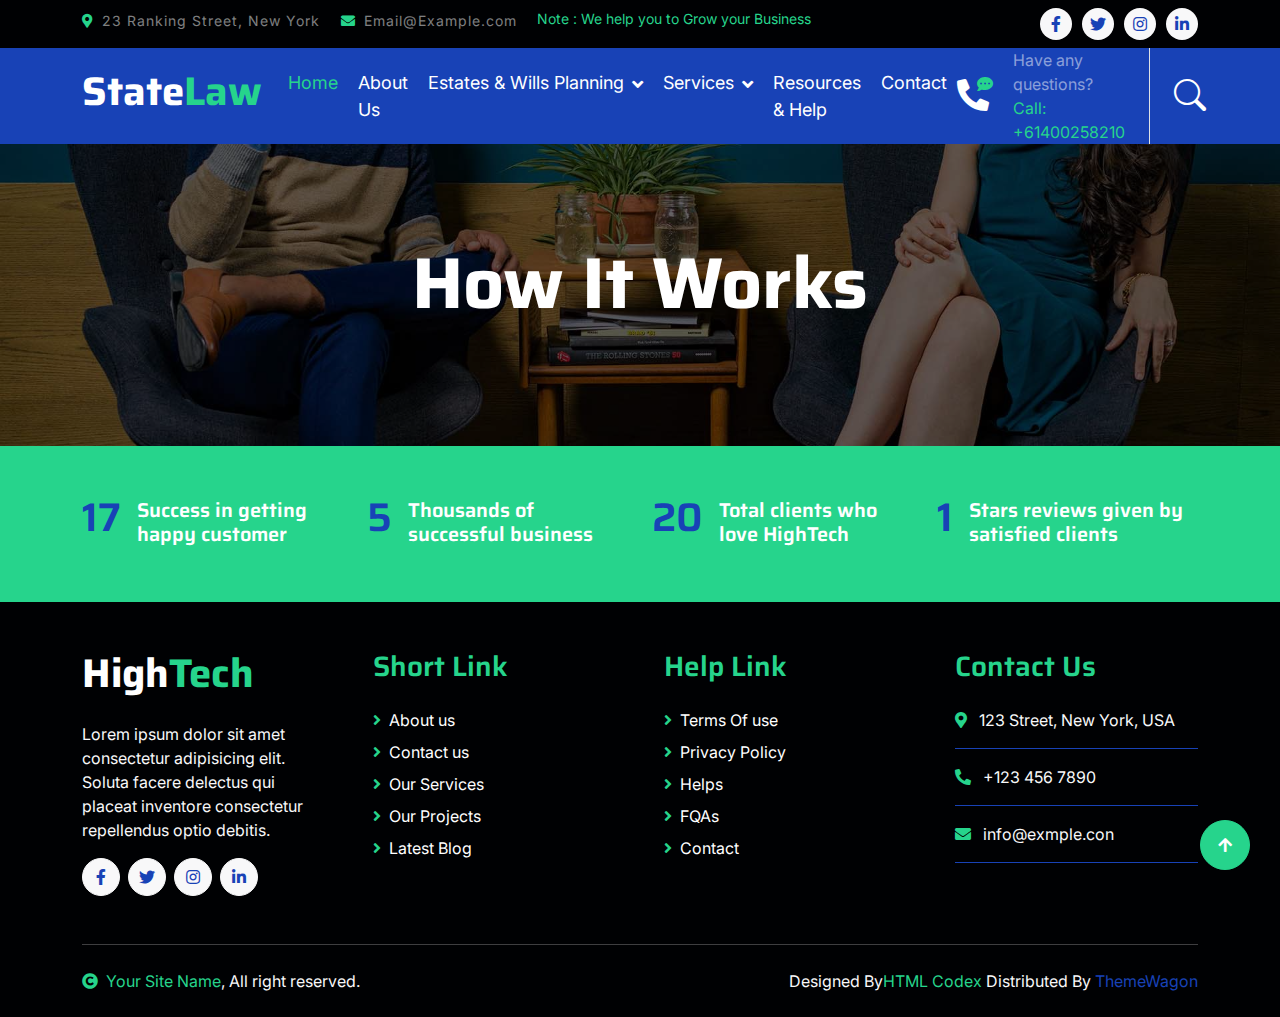
<file: process.html>
<!DOCTYPE html>
<html lang="en">

    <head>
        <meta charset="utf-8">
        <title>HighTech - IT Solutions Website Template</title>
        <meta content="width=device-width, initial-scale=1.0" name="viewport">
        <meta content="" name="keywords">
        <meta content="" name="description">

        <!-- Google Web Fonts -->
        <link rel="preconnect" href="https://fonts.googleapis.com">
        <link rel="preconnect" href="https://fonts.gstatic.com" crossorigin>
        <link href="https://fonts.googleapis.com/css2?family=Inter:wght@400;500;600&family=Saira:wght@500;600;700&display=swap" rel="stylesheet"> 

        <!-- Icon Font Stylesheet -->
        <link href="https://cdnjs.cloudflare.com/ajax/libs/font-awesome/5.10.0/css/all.min.css" rel="stylesheet">
        <link href="https://cdn.jsdelivr.net/npm/bootstrap-icons@1.4.1/font/bootstrap-icons.css" rel="stylesheet">

        <!-- Libraries Stylesheet -->
        <link href="lib/animate/animate.min.css" rel="stylesheet">
        <link href="lib/owlcarousel/assets/owl.carousel.min.css" rel="stylesheet">

        <!-- Customized Bootstrap Stylesheet -->
        <link href="css/bootstrap.min.css" rel="stylesheet">

        <!-- Template Stylesheet -->
        <link href="css/style.css" rel="stylesheet">
    </head>

    <body>
        <!-- Spinner Start -->
        <div id="spinner" class="show position-fixed translate-middle w-100 vh-100 top-50 start-50 d-flex align-items-center justify-content-center">
            <div class="spinner-grow text-primary" role="status"></div>
        </div>
        <!-- Spinner End -->

        <!-- Topbar Start -->
        <div class="container-fluid bg-dark py-2 d-none d-md-flex">
            <div class="container">
                <div class="d-flex justify-content-between topbar">
                    <div class="top-info">
                        <small class="me-3 text-white-50"><a href="#"><i class="fas fa-map-marker-alt me-2 text-secondary"></i></a>23 Ranking Street, New York</small>
                        <small class="me-3 text-white-50"><a href="#"><i class="fas fa-envelope me-2 text-secondary"></i></a>Email@Example.com</small>
                    </div>
                    <div id="note" class="text-secondary d-none d-xl-flex"><small>Note : We help you to Grow your Business</small></div>
                    <div class="top-link">
                        <a href="" class="bg-light nav-fill btn btn-sm-square rounded-circle"><i class="fab fa-facebook-f text-primary"></i></a>
                        <a href="" class="bg-light nav-fill btn btn-sm-square rounded-circle"><i class="fab fa-twitter text-primary"></i></a>
                        <a href="" class="bg-light nav-fill btn btn-sm-square rounded-circle"><i class="fab fa-instagram text-primary"></i></a>
                        <a href="" class="bg-light nav-fill btn btn-sm-square rounded-circle me-0"><i class="fab fa-linkedin-in text-primary"></i></a>
                    </div>
                </div>
            </div>
        </div>
        <!-- Topbar End -->

        <!-- Navbar Start -->
        <div class="container-fluid bg-primary">
            <div class="container">
                <nav class="navbar navbar-dark navbar-expand-lg py-0">
                    <a href="index.html" class="navbar-brand">
                        <h1 class="text-white fw-bold d-block">State<span class="text-secondary">Law</span> </h1>
                    </a>
                    <button type="button" class="navbar-toggler me-0" data-bs-toggle="collapse" data-bs-target="#navbarCollapse">
                        <span class="navbar-toggler-icon"></span>
                    </button>
                    <div class="collapse navbar-collapse bg-transparent" id="navbarCollapse">
                        <div class="navbar-nav ms-auto mx-xl-auto p-0">
                            <a href="index.html" class="nav-item nav-link active text-secondary">Home</a>
                            <a href="about.html" class="nav-item nav-link">About Us</a>
                            <div class="nav-item dropdown">
                                <a href="#" class="nav-link dropdown-toggle" data-bs-toggle="dropdown">Estates & Wills Planning</a>
                                <div class="dropdown-menu rounded">
                                    <a href="form.html" class="dropdown-item">Last Will & Testament</a>
                                    <a href="process.html" class="dropdown-item">How it Works</a>
                                </div>
                            </div>
                            <div class="nav-item dropdown">
                                <a href="#" class="nav-link dropdown-toggle" data-bs-toggle="dropdown">Services</a>
                                <div class="dropdown-menu rounded">
                                    <a href="form.html" class="dropdown-item">WillForm</a>
                                </div>
                            </div>
                            <a href="project.html" class="nav-item nav-link">Resources & Help</a>
                            <a href="contact.html" class="nav-item nav-link">Contact</a>
                        </div>
                    </div>
                    <div class="d-none d-xl-flex flex-shirink-0">
                        <div id="phone-tada" class="d-flex align-items-center justify-content-center me-4">
                            <a href="" class="position-relative animated tada infinite">
                                <i class="fa fa-phone-alt text-white fa-2x"></i>
                                <div class="position-absolute" style="top: -7px; left: 20px;">
                                    <span><i class="fa fa-comment-dots text-secondary"></i></span>
                                </div>
                            </a>
                        </div>
                        <div class="d-flex flex-column pe-4 border-end">
                            <span class="text-white-50">Have any questions?</span>
                            <span class="text-secondary">Call: +61400258210</span>
                        </div>
                        <div class="d-flex align-items-center justify-content-center ms-4 ">
                            <a href="#"><i class="bi bi-search text-white fa-2x"></i> </a>
                        </div>
                    </div>
                </nav>
            </div>
        </div>

        
        <!-- Page Header Start -->
        <div class="container-fluid page-header py-5">
            <div class="container text-center py-5">
                <h1 class="display-2 text-white mb-4 animated slideInDown">How It Works</h1>
                <nav aria-label="breadcrumb animated slideInDown">
                    <ol class="breadcrumb justify-content-center mb-0">
                    </ol>
                </nav>
            </div>
        </div>
        <!-- Page Header End -->


        <!-- Fact Start -->
        <div class="container-fluid bg-secondary py-5">
            <div class="container">
                <div class="row">
                    <div class="col-lg-3 wow fadeIn" data-wow-delay=".1s">
                        <div class="d-flex counter">
                            <h1 class="me-3 text-primary counter-value">99</h1>
                            <h5 class="text-white mt-1">Success in getting happy customer</h5>
                        </div>
                    </div>
                    <div class="col-lg-3 wow fadeIn" data-wow-delay=".3s">
                        <div class="d-flex counter">
                            <h1 class="me-3 text-primary counter-value">25</h1>
                            <h5 class="text-white mt-1">Thousands of successful business</h5>
                        </div>
                    </div>
                    <div class="col-lg-3 wow fadeIn" data-wow-delay=".5s">
                        <div class="d-flex counter">
                            <h1 class="me-3 text-primary counter-value">120</h1>
                            <h5 class="text-white mt-1">Total clients who love HighTech</h5>
                        </div>
                    </div>
                    <div class="col-lg-3 wow fadeIn" data-wow-delay=".7s">
                        <div class="d-flex counter">
                            <h1 class="me-3 text-primary counter-value">5</h1>
                            <h5 class="text-white mt-1">Stars reviews given by satisfied clients</h5>
                        </div>
                    </div>
                </div>
            </div>
        </div> 
        <!-- Fact End -->


<!-- Footer Start -->
         <div class="container-fluid footer bg-dark wow fadeIn" data-wow-delay=".3s">
            <div class="container pt-5 pb-4">
                <div class="row g-5">
                    <div class="col-lg-3 col-md-6">
                        <a href="index.html">
                            <h1 class="text-white fw-bold d-block">High<span class="text-secondary">Tech</span> </h1>
                        </a>
                        <p class="mt-4 text-light">Lorem ipsum dolor sit amet consectetur adipisicing elit. Soluta facere delectus qui placeat inventore consectetur repellendus optio debitis.</p>
                        <div class="d-flex hightech-link">
                            <a href="" class="btn-light nav-fill btn btn-square rounded-circle me-2"><i class="fab fa-facebook-f text-primary"></i></a>
                            <a href="" class="btn-light nav-fill btn btn-square rounded-circle me-2"><i class="fab fa-twitter text-primary"></i></a>
                            <a href="" class="btn-light nav-fill btn btn-square rounded-circle me-2"><i class="fab fa-instagram text-primary"></i></a>
                            <a href="" class="btn-light nav-fill btn btn-square rounded-circle me-0"><i class="fab fa-linkedin-in text-primary"></i></a>
                        </div>
                    </div>
                    <div class="col-lg-3 col-md-6">
                        <a href="#" class="h3 text-secondary">Short Link</a>
                        <div class="mt-4 d-flex flex-column short-link">
                            <a href="" class="mb-2 text-white"><i class="fas fa-angle-right text-secondary me-2"></i>About us</a>
                            <a href="" class="mb-2 text-white"><i class="fas fa-angle-right text-secondary me-2"></i>Contact us</a>
                            <a href="" class="mb-2 text-white"><i class="fas fa-angle-right text-secondary me-2"></i>Our Services</a>
                            <a href="" class="mb-2 text-white"><i class="fas fa-angle-right text-secondary me-2"></i>Our Projects</a>
                            <a href="" class="mb-2 text-white"><i class="fas fa-angle-right text-secondary me-2"></i>Latest Blog</a>
                        </div>
                    </div>
                    <div class="col-lg-3 col-md-6">
                        <a href="#" class="h3 text-secondary">Help Link</a>
                        <div class="mt-4 d-flex flex-column help-link">
                            <a href="" class="mb-2 text-white"><i class="fas fa-angle-right text-secondary me-2"></i>Terms Of use</a>
                            <a href="" class="mb-2 text-white"><i class="fas fa-angle-right text-secondary me-2"></i>Privacy Policy</a>
                            <a href="" class="mb-2 text-white"><i class="fas fa-angle-right text-secondary me-2"></i>Helps</a>
                            <a href="" class="mb-2 text-white"><i class="fas fa-angle-right text-secondary me-2"></i>FQAs</a>
                            <a href="" class="mb-2 text-white"><i class="fas fa-angle-right text-secondary me-2"></i>Contact</a>
                        </div>
                    </div>
                    <div class="col-lg-3 col-md-6">
                        <a href="#" class="h3 text-secondary">Contact Us</a>
                        <div class="text-white mt-4 d-flex flex-column contact-link">
                            <a href="#" class="pb-3 text-light border-bottom border-primary"><i class="fas fa-map-marker-alt text-secondary me-2"></i> 123 Street, New York, USA</a>
                            <a href="#" class="py-3 text-light border-bottom border-primary"><i class="fas fa-phone-alt text-secondary me-2"></i> +123 456 7890</a>
                            <a href="#" class="py-3 text-light border-bottom border-primary"><i class="fas fa-envelope text-secondary me-2"></i> info@exmple.con</a>
                        </div>
                    </div>
                </div>
                <hr class="text-light mt-5 mb-4">
                <div class="row">
                    <div class="col-md-6 text-center text-md-start">
                        <span class="text-light"><a href="#" class="text-secondary"><i class="fas fa-copyright text-secondary me-2"></i>Your Site Name</a>, All right reserved.</span>
                    </div>
                    <div class="col-md-6 text-center text-md-end">
                        <!--/*** This template is free as long as you keep the footer author’s credit link/attribution link/backlink. If you'd like to use the template without the footer author’s credit link/attribution link/backlink, you can purchase the Credit Removal License from "https://htmlcodex.com/credit-removal". Thank you for your support. ***/-->
                        <span class="text-light">Designed By<a href="https://htmlcodex.com" class="text-secondary">HTML Codex</a> Distributed By <a href="https://themewagon.com">ThemeWagon</a></span>
                    </div>
                </div>
            </div>
        </div>
        <!-- Footer End -->


        <!-- Back to Top -->
        <a href="#" class="btn btn-secondary btn-square rounded-circle back-to-top"><i class="fa fa-arrow-up text-white"></i></a>

        
        <!-- JavaScript Libraries -->
        <script src="https://ajax.googleapis.com/ajax/libs/jquery/3.6.4/jquery.min.js"></script>
        <script src="https://cdn.jsdelivr.net/npm/bootstrap@5.0.0/dist/js/bootstrap.bundle.min.js"></script>
        <script src="lib/wow/wow.min.js"></script>
        <script src="lib/easing/easing.min.js"></script>
        <script src="lib/waypoints/waypoints.min.js"></script>
        <script src="lib/owlcarousel/owl.carousel.min.js"></script>

        <!-- Template Javascript -->
        <script src="js/main.js"></script>
    </body>

</html>
</file>
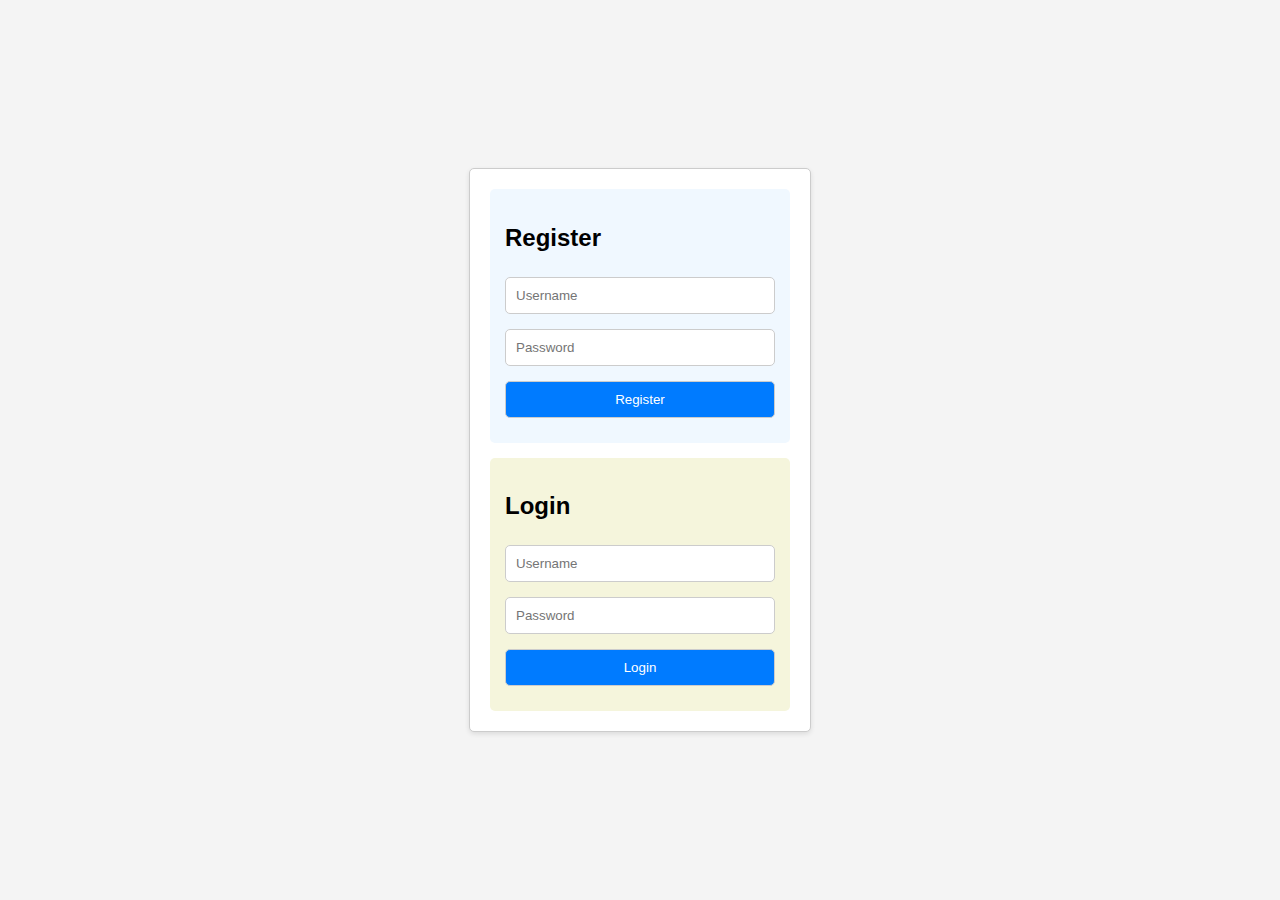
<file: project.html>
<!DOCTYPE html>
<html lang="en">
<head>
  <meta charset="UTF-8">
  <meta name="viewport" content="width=device-width, initial-scale=1.0">
  <title>Simple Authentication</title>
  <style>
    body {
      font-family: Arial, sans-serif;
      margin: 0;
      padding: 0;
      display: flex;
      justify-content: center;
      align-items: center;
      height: 100vh;
      background-color: #f4f4f4;
    }
    .container {
      width: 300px;
      padding: 20px;
      border: 1px solid #ccc;
      background-color: #fff;
      border-radius: 5px;
      box-shadow: 0 2px 5px rgba(0, 0, 0, 0.1);
    }
    /* Background colors for register and login sections */
    #registerSection {
      background-color: #f0f8ff; /* Light Blue */
      padding: 15px;
      border-radius: 5px;
      margin-bottom: 15px;
    }
    #loginSection {
      background-color: #f5f5dc; /* Beige */
      padding: 15px;
      border-radius: 5px;
    }
    input[type="text"],
    input[type="password"],
    input[type="submit"] {
      width: 100%;
      padding: 10px;
      margin-top: 5px;
      margin-bottom: 10px;
      border: 1px solid #ccc;
      border-radius: 5px;
      box-sizing: border-box;
    }
    input[type="submit"] {
      background-color: #007bff;
      color: #fff;
      cursor: pointer;
    }
    input[type="submit"]:hover {
      background-color: #0056b3;
    }
  </style>
</head>
<body>
  <div class="container">
    <div id="registerSection">
      <h2>Register</h2>
      <form id="registerForm">
        <input type="text" id="registerUsername" placeholder="Username" required>
        <input type="password" id="registerPassword" placeholder="Password" required>
        <input type="submit" value="Register">
      </form>
    </div>
    <div id="loginSection">
      <h2>Login</h2>
      <form id="loginForm">
        <input type="text" id="loginUsername" placeholder="Username" required>
        <input type="password" id="loginPassword" placeholder="Password" required>
        <input type="submit" value="Login">
      </form>
    </div>
  </div>

  <script>
    document.getElementById('registerForm').addEventListener('submit', function(event) {
      event.preventDefault();
      var username = document.getElementById('registerUsername').value;
      var password = document.getElementById('registerPassword').value;
      // Here you would typically send this data to your server for registration
      // For demonstration, we'll just show an alert
      alert('Registration successful for ' + username);
      document.getElementById('registerForm').reset();
    });

    document.getElementById('loginForm').addEventListener('submit', function(event) {
      event.preventDefault();
      var username = document.getElementById('loginUsername').value;
      var password = document.getElementById('loginPassword').value;
      // Here you would typically send this data to your server for authentication
      // For demonstration, we'll just show an alert
      alert('Login successful for ' + username);
      document.getElementById('loginForm').reset();
    });
  </script>
</body>
</html>
</file>
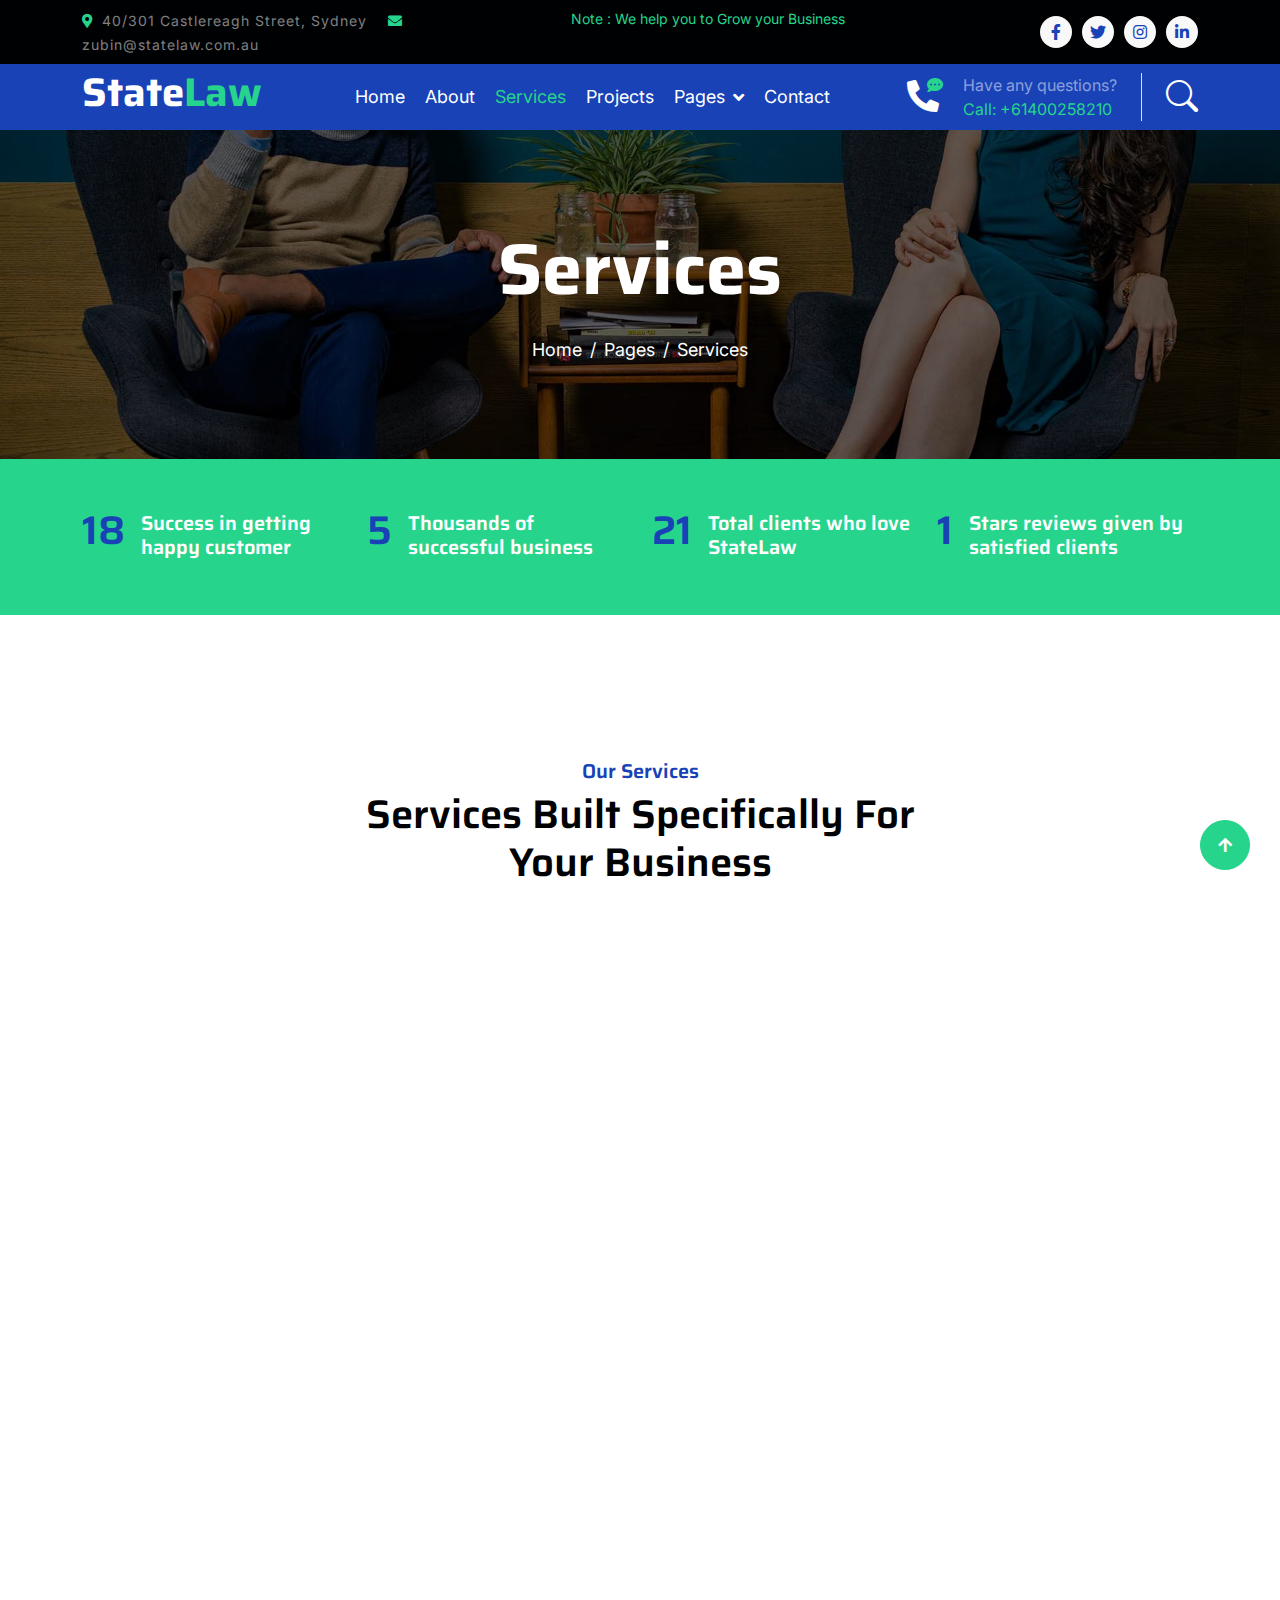
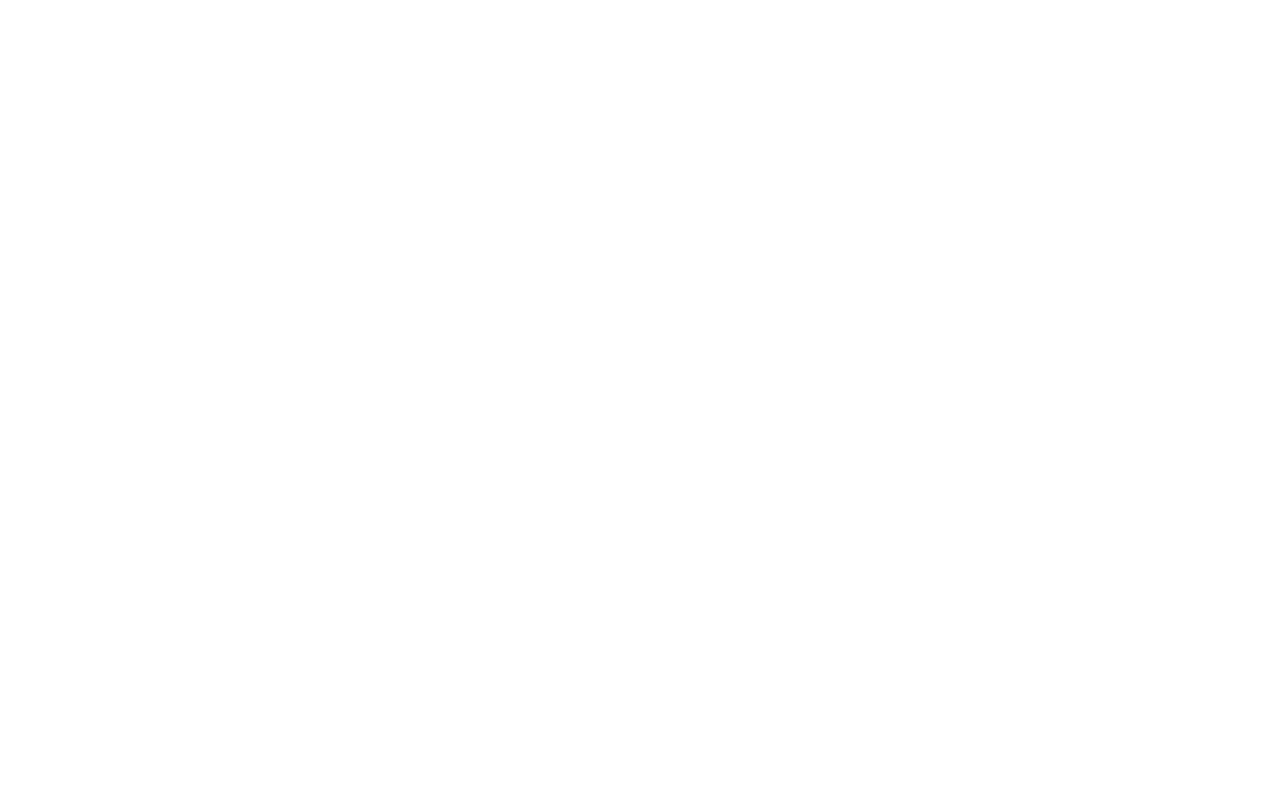
<file: service.html>
<!DOCTYPE html>
<html lang="en">

    <head>
        <meta charset="utf-8">
        <title>Will Writer Au</title>
        <meta content="width=device-width, initial-scale=1.0" name="viewport">
        <meta content="" name="keywords">
        <meta content="" name="description">

        <!-- Google Web Fonts -->
        <link rel="preconnect" href="https://fonts.googleapis.com">
        <link rel="preconnect" href="https://fonts.gstatic.com" crossorigin>
        <link href="https://fonts.googleapis.com/css2?family=Inter:wght@400;500;600&family=Saira:wght@500;600;700&display=swap" rel="stylesheet"> 

        <!-- Icon Font Stylesheet -->
        <link href="https://cdnjs.cloudflare.com/ajax/libs/font-awesome/5.10.0/css/all.min.css" rel="stylesheet">
        <link href="https://cdn.jsdelivr.net/npm/bootstrap-icons@1.4.1/font/bootstrap-icons.css" rel="stylesheet">

        <!-- Libraries Stylesheet -->
        <link href="lib/animate/animate.min.css" rel="stylesheet">
        <link href="lib/owlcarousel/assets/owl.carousel.min.css" rel="stylesheet">

        <!-- Customized Bootstrap Stylesheet -->
        <link href="css/bootstrap.min.css" rel="stylesheet">

        <!-- Template Stylesheet -->
        <link href="css/style.css" rel="stylesheet">
    </head>

    <body>
        <!-- Spinner Start -->
        <div id="spinner" class="show position-fixed translate-middle w-100 vh-100 top-50 start-50 d-flex align-items-center justify-content-center">
            <div class="spinner-grow text-primary" role="status"></div>
        </div>
        <!-- Spinner End -->

        <!-- Topbar Start -->
        <div class="container-fluid bg-dark py-2 d-none d-md-flex">
            <div class="container">
                <div class="d-flex justify-content-between topbar">
                    <div class="top-info">
                        <small class="me-3 text-white-50"><a href="#"><i class="fas fa-map-marker-alt me-2 text-secondary"></i></a>40/301 Castlereagh Street, Sydney</small>
                        <small class="me-3 text-white-50"><a href="#"><i class="fas fa-envelope me-2 text-secondary"></i></a>zubin@statelaw.com.au</small>
                    </div>
                    <div id="note" class="text-secondary d-none d-xl-flex"><small>Note : We help you to Grow your Business</small></div>
                    <div class="top-link">
                        <a href="" class="bg-light nav-fill btn btn-sm-square rounded-circle"><i class="fab fa-facebook-f text-primary"></i></a>
                        <a href="" class="bg-light nav-fill btn btn-sm-square rounded-circle"><i class="fab fa-twitter text-primary"></i></a>
                        <a href="" class="bg-light nav-fill btn btn-sm-square rounded-circle"><i class="fab fa-instagram text-primary"></i></a>
                        <a href="" class="bg-light nav-fill btn btn-sm-square rounded-circle me-0"><i class="fab fa-linkedin-in text-primary"></i></a>
                    </div>
                </div>
            </div>
        </div>
        <!-- Topbar End -->

        <!-- Navbar Start -->
        <div class="container-fluid bg-primary">
            <div class="container">
                <nav class="navbar navbar-dark navbar-expand-lg py-0">
                    <a href="index.html" class="navbar-brand">
                        <h1 class="text-white fw-bold d-block">State<span class="text-secondary">Law</span> </h1>
                    </a>
                    <button type="button" class="navbar-toggler me-0" data-bs-toggle="collapse" data-bs-target="#navbarCollapse">
                        <span class="navbar-toggler-icon"></span>
                    </button>
                    <div class="collapse navbar-collapse bg-transparent" id="navbarCollapse">
                        <div class="navbar-nav ms-auto mx-xl-auto p-0">
                            <a href="index.html" class="nav-item nav-link">Home</a>
                            <a href="about.html" class="nav-item nav-link">About</a>
                            <a href="service.html" class="nav-item nav-link active">Services</a>
                            <a href="project.html" class="nav-item nav-link">Projects</a>
                            <div class="nav-item dropdown">
                                <a href="#" class="nav-link dropdown-toggle" data-bs-toggle="dropdown">Pages</a>
                                <div class="dropdown-menu rounded">
                                    <a href="blog.html" class="dropdown-item">Our Blog</a>
                                    <a href="team.html" class="dropdown-item">Our Team</a>
                                    <a href="testimonial.html" class="dropdown-item">Testimonial</a>
                                    <a href="404.html" class="dropdown-item">404 Page</a>
                                </div>
                            </div>
                            <a href="contact.html" class="nav-item nav-link">Contact</a>
                        </div>
                    </div>
                    <div class="d-none d-xl-flex flex-shirink-0">
                        <div id="phone-tada" class="d-flex align-items-center justify-content-center me-4">
                            <a href="" class="position-relative animated tada infinite">
                                <i class="fa fa-phone-alt text-white fa-2x"></i>
                                <div class="position-absolute" style="top: -7px; left: 20px;">
                                    <span><i class="fa fa-comment-dots text-secondary"></i></span>
                                </div>
                            </a>
                        </div>
                        <div class="d-flex flex-column pe-4 border-end">
                            <span class="text-white-50">Have any questions?</span>
                            <span class="text-secondary">Call: +61400258210</span>
                        </div>
                        <div class="d-flex align-items-center justify-content-center ms-4 ">
                            <a href="#"><i class="bi bi-search text-white fa-2x"></i> </a>
                        </div>
                    </div>
                </nav>
            </div>
        </div>
        <!-- Navbar End -->

        
        <!-- Page Header Start -->
        <div class="container-fluid page-header py-5">
            <div class="container text-center py-5">
                <h1 class="display-2 text-white mb-4 animated slideInDown">Services</h1>
                <nav aria-label="breadcrumb animated slideInDown">
                    <ol class="breadcrumb justify-content-center mb-0">
                        <li class="breadcrumb-item"><a href="#">Home</a></li>
                        <li class="breadcrumb-item"><a href="#">Pages</a></li>
                        <li class="breadcrumb-item" aria-current="page">Services</li>
                    </ol>
                </nav>
            </div>
        </div>
        <!-- Page Header End -->


        <!-- Fact Start -->
        <div class="container-fluid bg-secondary py-5">
            <div class="container">
                <div class="row">
                    <div class="col-lg-3 wow fadeIn" data-wow-delay=".1s">
                        <div class="d-flex counter">
                            <h1 class="me-3 text-primary counter-value">99</h1>
                            <h5 class="text-white mt-1">Success in getting happy customer</h5>
                        </div>
                    </div>
                    <div class="col-lg-3 wow fadeIn" data-wow-delay=".3s">
                        <div class="d-flex counter">
                            <h1 class="me-3 text-primary counter-value">25</h1>
                            <h5 class="text-white mt-1">Thousands of successful business</h5>
                        </div>
                    </div>
                    <div class="col-lg-3 wow fadeIn" data-wow-delay=".5s">
                        <div class="d-flex counter">
                            <h1 class="me-3 text-primary counter-value">120</h1>
                            <h5 class="text-white mt-1">Total clients who love StateLaw</h5>
                        </div>
                    </div>
                    <div class="col-lg-3 wow fadeIn" data-wow-delay=".7s">
                        <div class="d-flex counter">
                            <h1 class="me-3 text-primary counter-value">5</h1>
                            <h5 class="text-white mt-1">Stars reviews given by satisfied clients</h5>
                        </div>
                    </div>
                </div>
            </div>
        </div>
        <!-- Fact End -->


        <!-- Services Start -->
        <div class="container-fluid services py-5 my-5">
            <div class="container py-5">
                <div class="text-center mx-auto pb-5 wow fadeIn" data-wow-delay=".3s" style="max-width: 600px;">
                    <h5 class="text-primary">Our Services</h5>
                    <h1>Services Built Specifically For Your Business</h1>
                </div>
                <div class="row g-5 services-inner">
                    <div class="col-md-6 col-lg-4 wow fadeIn" data-wow-delay=".3s">
                        <div class="services-item bg-light">
                            <div class="p-4 text-center services-content">
                                <div class="services-content-icon">
                                    <i class="fa fa-code fa-7x mb-4 text-primary"></i>
                                    <h4 class="mb-3">Lorem ipsum</h4>
                                    <p class="mb-4">Lorem ipsum dolor sit amet elit. Sed efficitur quis purus ut interdum. Aliquam dolor eget urna ultricies tincidunt.</p>
                                    <a href="" class="btn btn-secondary text-white px-5 py-3 rounded-pill">Read More</a>
                                </div>
                            </div>
                        </div>
                    </div>
                    <div class="col-md-6 col-lg-4 wow fadeIn" data-wow-delay=".5s">
                        <div class="services-item bg-light">
                            <div class="p-4 text-center services-content">
                                <div class="services-content-icon">
                                    <i class="fa fa-file-code fa-7x mb-4 text-primary"></i>
                                    <h4 class="mb-3">Lorem ipsum</h4>
                                    <p class="mb-4">Lorem ipsum dolor sit amet elit. Sed efficitur quis purus ut interdum. Aliquam dolor eget urna ultricies tincidunt.</p>
                                    <a href="" class="btn btn-secondary text-white px-5 py-3 rounded-pill">Read More</a>
                                </div>
                            </div>
                        </div>
                    </div>
                    <div class="col-md-6 col-lg-4 wow fadeIn" data-wow-delay=".7s">
                        <div class="services-item bg-light">
                            <div class="p-4 text-center services-content">
                                <div class="services-content-icon">
                                    <i class="fa fa-external-link-alt fa-7x mb-4 text-primary"></i>
                                    <h4 class="mb-3">Lorem ipsum</h4>
                                    <p class="mb-4">Lorem ipsum dolor sit amet elit. Sed efficitur quis purus ut interdum. Aliquam dolor eget urna ultricies tincidunt.</p>
                                    <a href="" class="btn btn-secondary text-white px-5 py-3 rounded-pill">Read More</a>
                                </div>
                            </div>
                        </div>
                    </div>
                    <div class="col-md-6 col-lg-4 wow fadeIn" data-wow-delay=".3s">
                        <div class="services-item bg-light">
                            <div class="p-4 text-center services-content">
                                <div class="services-content-icon">
                                    <i class="fas fa-user-secret fa-7x mb-4 text-primary"></i>
                                    <h4 class="mb-3">Lorem ipsum</h4>
                                    <p class="mb-4">Lorem ipsum dolor sit amet elit. Sed efficitur quis purus ut interdum. Aliquam dolor eget urna ultricies tincidunt.</p>
                                    <a href="" class="btn btn-secondary text-white px-5 py-3 rounded-pill">Read More</a>
                                </div>
                                
                            </div>
                        </div>
                    </div>
                    <div class="col-md-6 col-lg-4 wow fadeIn" data-wow-delay=".5s">
                        <div class="services-item bg-light">
                            <div class="p-4 text-center services-content">
                                <div class="services-content-icon">
                                    <i class="fa fa-envelope-open fa-7x mb-4 text-primary"></i>
                                    <h4 class="mb-3">Lorem ipsum</h4>
                                    <p class="mb-4">Lorem ipsum dolor sit amet elit. Sed efficitur quis purus ut interdum. Aliquam dolor eget urna ultricies tincidunt.</p>
                                    <a href="" class="btn btn-secondary text-white px-5 py-3 rounded-pill">Read More</a>
                                </div>
                            </div>
                        </div>
                    </div>
                    <div class="col-md-6 col-lg-4 wow fadeIn" data-wow-delay=".7s">
                        <div class="services-item bg-light">
                            <div class="p-4 text-center services-content">
                                <div class="services-content-icon">
                                    <i class="fas fa-laptop fa-7x mb-4 text-primary"></i>
                                    <h4 class="mb-3">Lorem ipsum</h4>
                                    <p class="mb-4">Lorem ipsum dolor sit amet elit. Sed efficitur quis purus ut interdum. Aliquam dolor eget urna ultricies tincidunt.</p>
                                    <a href="" class="btn btn-secondary text-white px-5 py-3 rounded-pill">Read More</a>
                                </div>
                            </div>
                        </div>
                    </div>
                </div>
            </div>
        </div>
        <!-- Services End -->


        <!-- Footer Start -->
         <div class="container-fluid footer bg-dark wow fadeIn" data-wow-delay=".3s">
            <div class="container pt-5 pb-4">
                <div class="row g-5">
                    <div class="col-lg-3 col-md-6">
                        <a href="index.html">
                            <h1 class="text-white fw-bold d-block">State<span class="text-secondary">Law</span> </h1>
                        </a>
                        <p class="mt-4 text-light">Lorem ipsum dolor sit amet consectetur adipisicing elit. Soluta facere delectus qui placeat inventore consectetur repellendus optio debitis.</p>
                        <div class="d-flex hightech-link">
                            <a href="" class="btn-light nav-fill btn btn-square rounded-circle me-2"><i class="fab fa-facebook-f text-primary"></i></a>
                            <a href="" class="btn-light nav-fill btn btn-square rounded-circle me-2"><i class="fab fa-twitter text-primary"></i></a>
                            <a href="" class="btn-light nav-fill btn btn-square rounded-circle me-2"><i class="fab fa-instagram text-primary"></i></a>
                            <a href="" class="btn-light nav-fill btn btn-square rounded-circle me-0"><i class="fab fa-linkedin-in text-primary"></i></a>
                        </div>
                    </div>
                    <div class="col-lg-3 col-md-6">
                        <a href="#" class="h3 text-secondary">Short Link</a>
                        <div class="mt-4 d-flex flex-column short-link">
                            <a href="" class="mb-2 text-white"><i class="fas fa-angle-right text-secondary me-2"></i>About us</a>
                            <a href="" class="mb-2 text-white"><i class="fas fa-angle-right text-secondary me-2"></i>Contact us</a>
                            <a href="" class="mb-2 text-white"><i class="fas fa-angle-right text-secondary me-2"></i>Our Services</a>
                            <a href="" class="mb-2 text-white"><i class="fas fa-angle-right text-secondary me-2"></i>Our Projects</a>
                            <a href="" class="mb-2 text-white"><i class="fas fa-angle-right text-secondary me-2"></i>Latest Blog</a>
                        </div>
                    </div>
                    <div class="col-lg-3 col-md-6">
                        <a href="#" class="h3 text-secondary">Help Link</a>
                        <div class="mt-4 d-flex flex-column help-link">
                            <a href="" class="mb-2 text-white"><i class="fas fa-angle-right text-secondary me-2"></i>Terms Of use</a>
                            <a href="" class="mb-2 text-white"><i class="fas fa-angle-right text-secondary me-2"></i>Privacy Policy</a>
                            <a href="" class="mb-2 text-white"><i class="fas fa-angle-right text-secondary me-2"></i>Helps</a>
                            <a href="" class="mb-2 text-white"><i class="fas fa-angle-right text-secondary me-2"></i>FQAs</a>
                            <a href="" class="mb-2 text-white"><i class="fas fa-angle-right text-secondary me-2"></i>Contact</a>
                        </div>
                    </div>
                    <div class="col-lg-3 col-md-6">
                        <a href="#" class="h3 text-secondary">Contact Us</a>
                        <div class="text-white mt-4 d-flex flex-column contact-link">
                            <a href="#" class="pb-3 text-light border-bottom border-primary"><i class="fas fa-map-marker-alt text-secondary me-2"></i> 40/301 Castlereagh Street, Sydney</a>
                            <a href="#" class="py-3 text-light border-bottom border-primary"><i class="fas fa-phone-alt text-secondary me-2"></i> +61400258210</a>
                            <a href="#" class="py-3 text-light border-bottom border-primary"><i class="fas fa-envelope text-secondary me-2"></i> zubin@statelaw.com.au</a>
                        </div>
                    </div>
                </div>
                <hr class="text-light mt-5 mb-4">
                <div class="row">
                    <div class="col-md-6 text-center text-md-start">
                        <span class="text-light"><a href="#" class="text-secondary"><i class="fas fa-copyright text-secondary me-2"></i>StateLaw 2023</a>, All right reserved.</span>
                    </div>
                    <div class="col-md-6 text-center text-md-end">
                        <!--/*** This template is free as long as you keep the footer author’s credit link/attribution link/backlink. If you'd like to use the template without the footer author’s credit link/attribution link/backlink, you can purchase the Credit Removal License from "https://htmlcodex.com/credit-removal". Thank you for your support. ***/-->
                        <span class="text-light"> Designed By<a href="https://htmlcodex.com" class="text-secondary"> M_Nayim</a> Distributed By <a href="https://themewagon.com">StateLaw</a></span>
                    </div>
                </div>
            </div>
        </div>
        <!-- Footer End -->


        <!-- Back to Top -->
        <a href="#" class="btn btn-secondary btn-square rounded-circle back-to-top"><i class="fa fa-arrow-up text-white"></i></a>

        
        <!-- JavaScript Libraries -->
        <script src="https://ajax.googleapis.com/ajax/libs/jquery/3.6.4/jquery.min.js"></script>
        <script src="https://cdn.jsdelivr.net/npm/bootstrap@5.0.0/dist/js/bootstrap.bundle.min.js"></script>
        <script src="lib/wow/wow.min.js"></script>
        <script src="lib/easing/easing.min.js"></script>
        <script src="lib/waypoints/waypoints.min.js"></script>
        <script src="lib/owlcarousel/owl.carousel.min.js"></script>

        <!-- Template Javascript -->
        <script src="js/main.js"></script>
    </body>

</html>
</file>
<file: css/style.css>
/*** Spinner Start ***/

#spinner {
    opacity: 0;
    visibility: hidden;
    transition: opacity .8s ease-out, visibility 0s linear .5s;
    z-index: 99999;
 }

 #spinner.show {
     transition: opacity .8s ease-out, visibility 0s linear .0s;
     visibility: visible;
     opacity: 1;
 }

/*** Spinner End ***/


/*** Button Start ***/
.btn {
    font-weight: 600;
    transition: .5s;
}

.btn-square {
    width: 38px;
    height: 38px;
}

.btn-sm-square {
    width: 32px;
    height: 32px;
}

.btn-md-square {
    width: 46px;
    height: 46px;
}

.btn-lg-square {
    width: 58px;
    height: 58px;
}

.btn-square,
.btn-sm-square,
.btn-md-square,
.btn-lg-square {
    padding: 0;
    display: flex;
    align-items: center;
    justify-content: center;
    font-weight: normal;
}

.back-to-top {
    position: fixed;
    width: 50px;
    height: 50px;
    right: 30px;
    bottom: 30px;
    z-index: 99;
}

/*** Button End ***/


/*** Topbar Start ***/

.topbar .top-info {
    letter-spacing: 1px;
}

.topbar .top-link {
    display: flex;
    align-items: center;
    justify-content: center;
}

.topbar .top-link a {
    margin-right: 10px;
}

#note {
    width: 500px;
    overflow: hidden;
}

#note small {
    position: relative;
    display: inline-block;
    animation: mymove 5s infinite;
    animation-timing-function: all;
}

@keyframes mymove {
    from {left: -100%;}
    to {left: 100%;}
}

/*** Topbar End ***/


/*** Navbar Start ***/
.navbar .navbar-nav {
    padding: 15px 0;
}

.navbar .navbar-nav .nav-link {
    padding: 10px;
    color: var(--bs-white);
    font-size: 18px;
    outline: none;
    
}

.navbar .navbar-nav .nav-link:hover,
.navbar .navbar-nav .nav-link.active {
    color: var(--bs-secondary) !important;
}

.navbar .dropdown-toggle::after {
    border: none;
    content: "\f107";
    font-family: "font awesome 5 free";
    font-weight: 900;
    vertical-align: middle;
    margin-left: 8px;
}

@media (min-width: 992px) {
    .navbar .nav-item .dropdown-menu {
        display: block;
        visibility: hidden;
        top: 100%;
        transform: rotateX(-75deg);
        transform-origin: 0% 0%;
        transition: .5s;
        opacity: 0;
    }
}

.navbar .nav-item:hover .dropdown-menu {
    transform: rotateX(0deg);
    visibility: visible;
    transition: .5s;
    opacity: 1;
}

/*** Navbar End ***/


/*** Carousel Start ***/

.carousel-item {
    position: relative;
}

.carousel-item::after {
    content: "";
    width: 100%;
    height: 100%;
    position: absolute;
    top: 0;
    left: 0;
    background: rgba(0, 0, 0, .6);
}

.carousel-caption {
    height: 100%;
    display: flex;
    align-items: center;
    justify-content: center;
    z-index: 1;
}

.carousel-item p {
    max-width: 700px;
    margin: 0 auto 35px auto;
}

.carousel-control-prev {
    width: 90px;
    height: 60px;
    position: absolute;
    top: 50%;
    left: 0;
    background: var(--bs-primary);
    border-radius: 0 50px 50px 0;
    opacity: 1;
}

.carousel-control-prev:hover {
    background: var(--bs-secondary);
    transition: .8s;
}

.carousel-control-next {
    width: 90px;
    height: 60px;
    position: absolute;
    top: 50%;
    right: 0;
    background: var(--bs-primary);
    border-radius: 50px 0 0 50px;
    opacity: 1;
}

.carousel-control-next:hover {
    background: var(--bs-secondary);
    transition: .8s;
}

.carousel-caption .carousel-content a button.carousel-content-btn1 {
    background: var(--bs-secondary);
    color: var(--bs-dark);
    opacity: 1;
    border: 0;
    border-radius: 20px;
}

.carousel-caption .carousel-content a button.carousel-content-btn1:hover {
    background: var(--bs-primary);
    color: #ffffff;
    border: 0;
    opacity: 1;
    transition: 1s;
    border-radius: 20px;
}

.carousel-caption .carousel-content a button.carousel-content-btn2 {
    background: var(--bs-primary);
    color: var(--bs-white);
    opacity: 1;
    border: 0;
    border-radius: 20px;
}

.carousel-caption .carousel-content a button.carousel-content-btn2:hover {
    background: var(--bs-secondary);
    color: var(--bs-dark);
    border: 0;
    opacity: 1;
    transition: 1s;
    border-radius: 20px;
}

#carouselId .carousel-indicators li {
    width: 30px;
    height: 10px;
    background: var(--bs-primary);
    margin: 10px;
    border-radius: 30px;
    opacity: 1;
}

#carouselId .carousel-indicators li:hover {
    background: var(--bs-secondary);
    opacity: 1;
}

@media (max-width: 992px) {
    .carousel-item {
        min-height: 500px;
    }
    
    .carousel-item img {
        min-height: 500px;
        object-fit: cover;
    }

    .carousel-item h1 {
        font-size: 40px !important;
    }

    .carousel-item p {
        font-size: 16px !important;
    }
}

@media (max-width: 768px) {
    .carousel-item {
        min-height: 400px;
    }
    
    .carousel-item img {
        min-height: 400px;
        object-fit: cover;
    }

    .carousel-item h1 {
        font-size: 28px !important;
    }

    .carousel-item p {
        font-size: 14px !important;
    }
}

.page-header {
    background: linear-gradient(rgba(0, 0, 0, .6), rgba(0, 0, 0, .6)), url(../img/carousel-1.jpg) center center no-repeat;
    background-size: cover;
}

.page-header .breadcrumb-item+.breadcrumb-item::before {
    color: var(--bs-white);
}

.page-header .breadcrumb-item,
.page-header .breadcrumb-item a {
    font-size: 18px;
    color: var(--bs-white);
}

/*** Carousel End ***/


/*** Services Start ***/

.services .services-item {
    box-shadow: 0 0 60px rgba(0, 0, 0, .2);
    width: 100%;
    height: 100%;
    border-radius: 10px;
    padding: 10px 0;
    position: relative;
}


.services-content::after {
    position: absolute;
    content: "";
    width: 100%;
    height: 0;
    top: 0;
    left: 0;
    border-radius: 10px 10px 0 0;
    background: rgba(3, 43, 243, 0.8);
    transition: .5s;
}

.services-content::after {
    top: 0;
    bottom: auto;
    border-radius: 10px 10px 10px 10px;
}

.services-item:hover .services-content::after {
    height: 100%;
    opacity: 1;
    transition: .5s;
}

.services-item:hover .services-content-icon {
    position: relative;
    z-index: 2;
}

.services-item .services-content-icon i,
.services-item .services-content-icon p {
    transition: .5s;
}

.services-item:hover .services-content-icon i {
    color: var(--bs-secondary) !important;
}

.services-item:hover .services-content-icon p {
    color: var(--bs-white);
}

/*** Services End ***/


/*** Project Start ***/

.project-img {
    position: relative;
    padding: 15px;
}

.project-img::before {
    content: "";
    position: absolute;
    width: 150px;
    height: 150px;
    top: 0;
    left: 0;
    background: var(--bs-secondary);
    border-radius: 10px;
    opacity: 1;
    z-index: -1;
    transition: .5s;
}

.project-img::after {
    content: "";
    width: 150px;
    height: 150px;
    position: absolute;
    right: 0;
    bottom: 0;
    background: var(--bs-primary);
    border-radius: 10px;
    opacity: 1;
    z-index: -1;
    transition: .5s;
}

.project-content {
    position: absolute;
    width: 100%;
    height: 100%;
    top: 0;
    left: 0;
    display: flex;
    align-items: center;
    justify-content: center;
    opacity: 0;
}

.project-content a {
    display: inline-block;
    padding: 20px 25px;
    background: var(--bs-primary);
    border-radius: 10px;
}

.project-item:hover .project-content {
    opacity: 1;
    transition: .5s;
}

.project-item:hover .project-img::before,
.project-item:hover .project-img::after {
    opacity: 0;
}

/*** Project End ***/


/*** Blog Start ***/
.blog-item .blog-btn {
    z-index: 2;
}

.blog-btn .blog-btn-icon {
    height: 50px;
    position: relative;
    overflow: hidden;
}

.blog-btn-icon .blog-icon-2 {
    display: flex;
    position: absolute;
    top: 6px;
    left: -140px;
    
}

.blog-btn-icon:hover .blog-icon-2 {
    transition: 1s;
    left: 5px;
    top: 6px;
    padding-bottom: 5px;
}
.blog-icon-1 {
    position: relative;
    top: -4px;
}
.blog-btn-icon:hover .blog-icon-1 {
    top: 0;
    right: -140px;
    transition: 1s;
}

/*** Blog End ***/


/*** Team Start ***/

.team-item {
    border-top: 30px solid var(--bs-secondary) !important;
    background: rgba(239, 239, 241, 0.8);
}

.team-content::before {
    height: 200px;
    display: block;
    content: "";
    position: relative;
    top: -101px;
    background: var(--bs-secondary);
    clip-path: polygon(50% 50%, 100% 50%, 50% 100%, 0% 50%);
    padding: 60px;
    opacity: 1;
}

.team-img-icon {
    position: relative;
    margin-top: -200px;
    padding: 30px;
    padding-bottom: 0;
}

.team-img {
    border: 15px solid var(--bs-white);
}

.team-img img {
    border: 10px solid var(--bs-secondary);
    transition: .5s;
}

.team-item:hover h4 {
    color: var(--bs-primary);
    transition: .5s;
}

.team-item:hover .team-img img {
    transform: scale(1.05);
    border: 10px solid var(--bs-secondary);
}

.team-carousel .owl-stage {
    position: relative;
    width: 100%;
    height: 100%;
}

.team-carousel .owl-nav {
    position: absolute;
    top: -100px;
    right: 50px;
    display: flex;
}

.team-carousel .owl-nav .owl-prev,
.team-carousel .owl-nav .owl-next {
    width: 56px;
    height: 56px;
    border-radius: 56px;
    margin-left: 15px;
    background: var(--bs-secondary);
    color: var(--bs-white);
    display: flex;
    align-items: center;
    justify-content: center;
    transition: .5s;
}

.team-carousel .owl-nav .owl-prev:hover,
.team-carousel .owl-nav .owl-next:hover {
    background: var(--bs-primary);
    color: var(--bs-white);
}

@media (max-width: 992px) {
    .team-carousel {
        margin-top: 3rem;
    }

    .team-carousel .owl-nav {
        top: -85px;
        left: 50%;
        right: auto;
        transform: translateX(-50%);
        margin-left: -15px;
    }
}

/*** Team End ***/


/*** Testimonial Start ***/

.testimonial-item {
    background: #e3f0eb;

}

.testimonial-carousel .owl-dots {
    margin-top: 15px;
    display: flex;
    align-items: flex-end;
    justify-content: center;
}

.testimonial-carousel .owl-dot {
    position: relative;
    display: inline-block;
    margin: 0 5px;
    width: 15px;
    height: 15px;
    background: #c1dad0;
    border-radius: 15px;
    transition: .5s;
}

.testimonial-carousel .owl-dot.active {
    width: 30px;
    background: var(--bs-primary);
}

.testimonial-carousel .owl-item.center {
    position: relative;
    z-index: 1;
}

.testimonial-carousel .owl-item .testimonial-item {
    transition: .5s;
}

.testimonial-carousel .owl-item.center .testimonial-item {
    background: #FFFFFF !important;
    box-shadow: 0 0 30px #DDDDDD;
}

/*** Testimonial End ***/


/*** Contact Start ***/
.contact-detail::before {
    position: absolute;
    content: "";
    height: 50%;
    width: 100%;
    top: 0;
    left: 0;
    background: linear-gradient(rgb(210, 243, 235, 1), rgba(230, 250, 245, .3)), url(../img/background.jpg) center center no-repeat;
    background-size: cover;
    border-radius: 10px;
    z-index: -1;
}

.contact-map {
    background: #26d48c;
}

.contact-form {
    background: #26d48c;
}

/*** Contact End ***/


/*** Footer Start ***/

.footer .short-link a,
.footer .help-link a,
.footer .contact-link a {
    transition: .5s;
}

.footer .short-link a:hover,
.footer .help-link a:hover,
.footer .contact-link a:hover {
    letter-spacing: 1px;
}

.footer .hightech-link a:hover {
    background: var(--bs-secondary);
    border: 0;
}

/*** Footer End ***/
</file>
